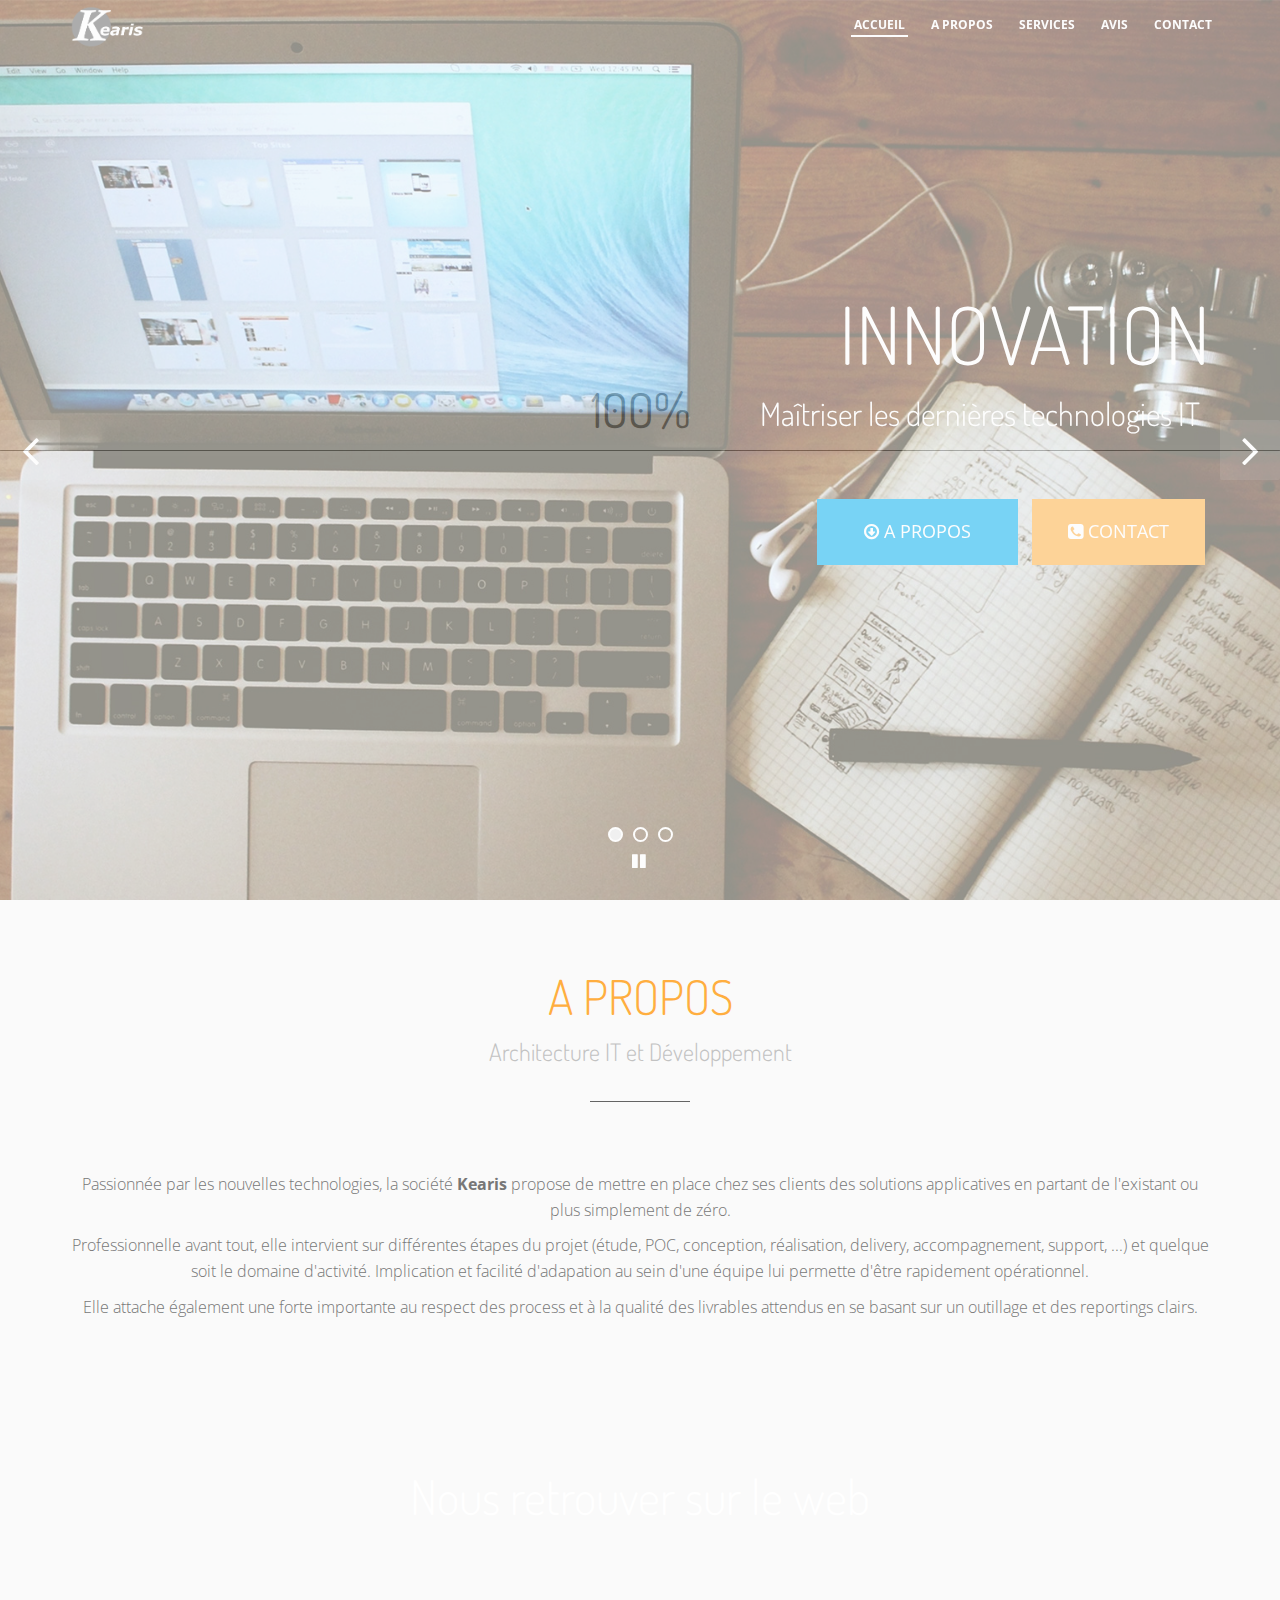
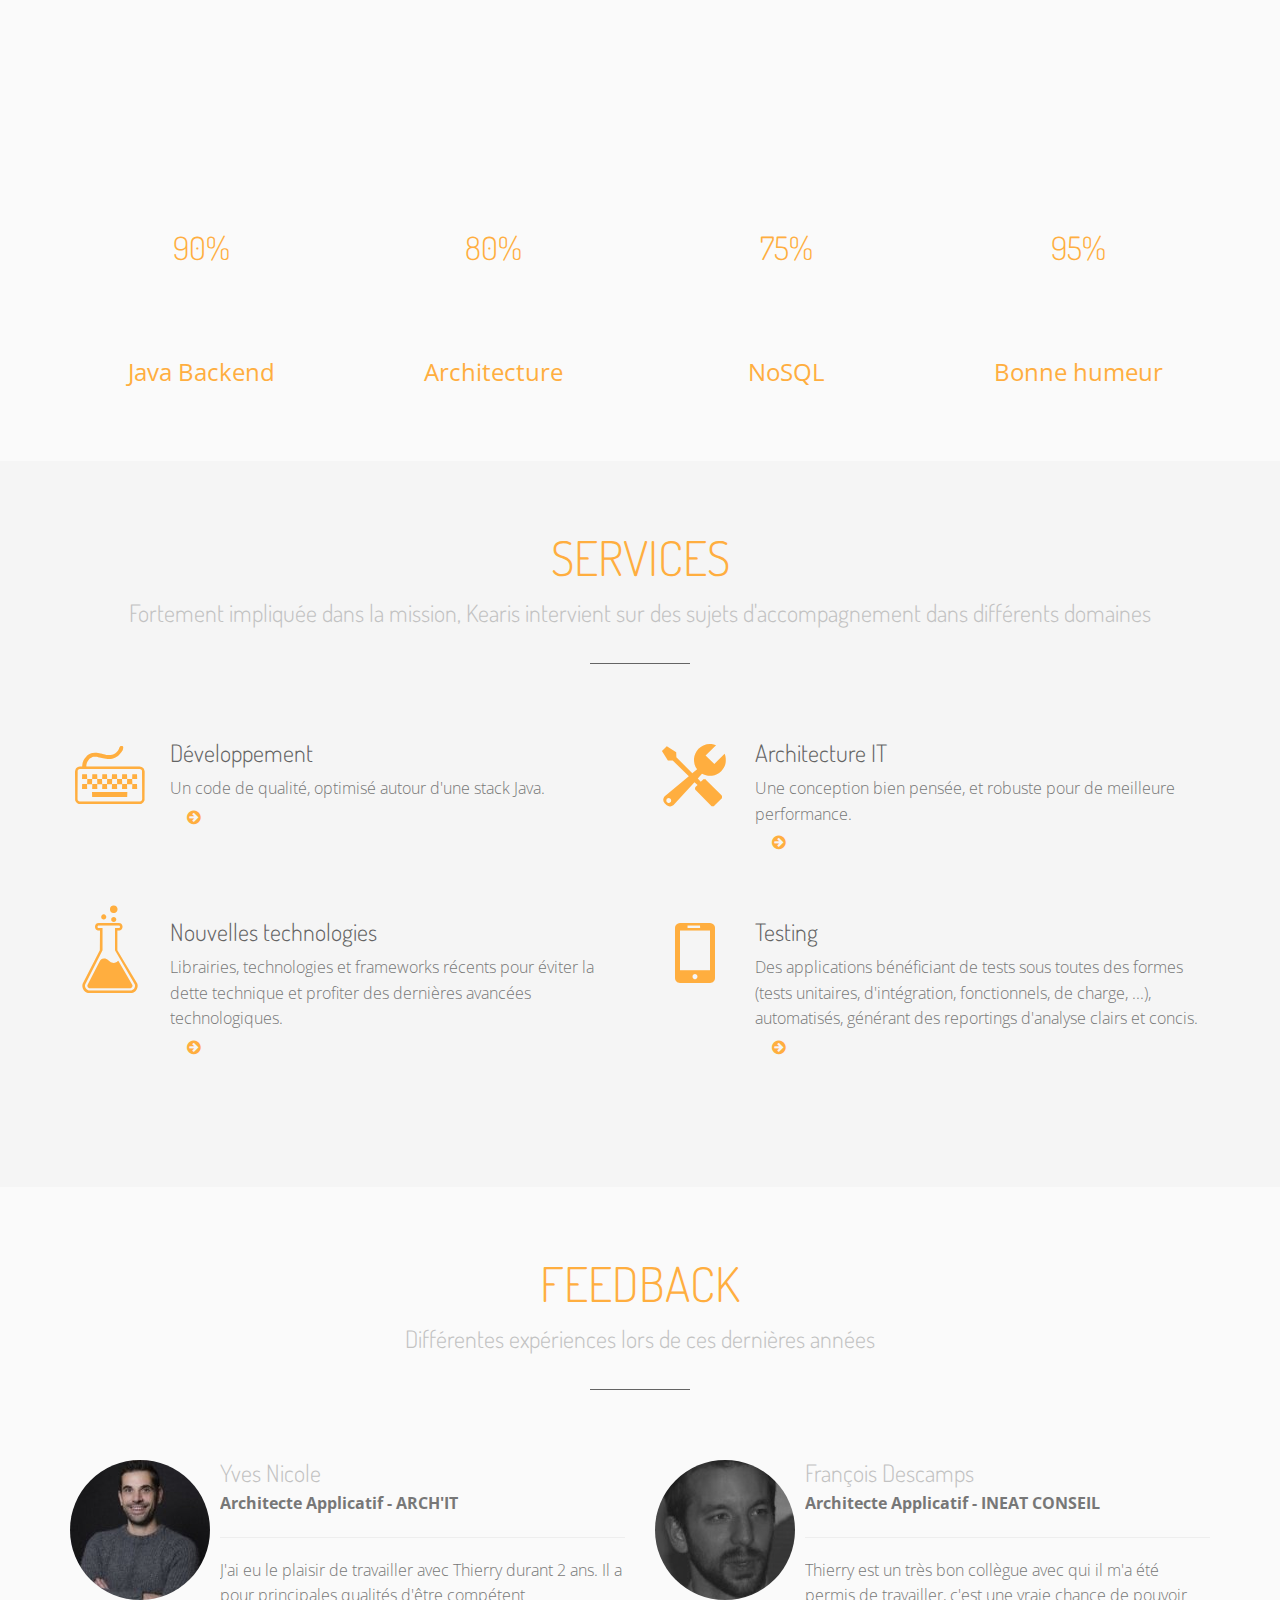
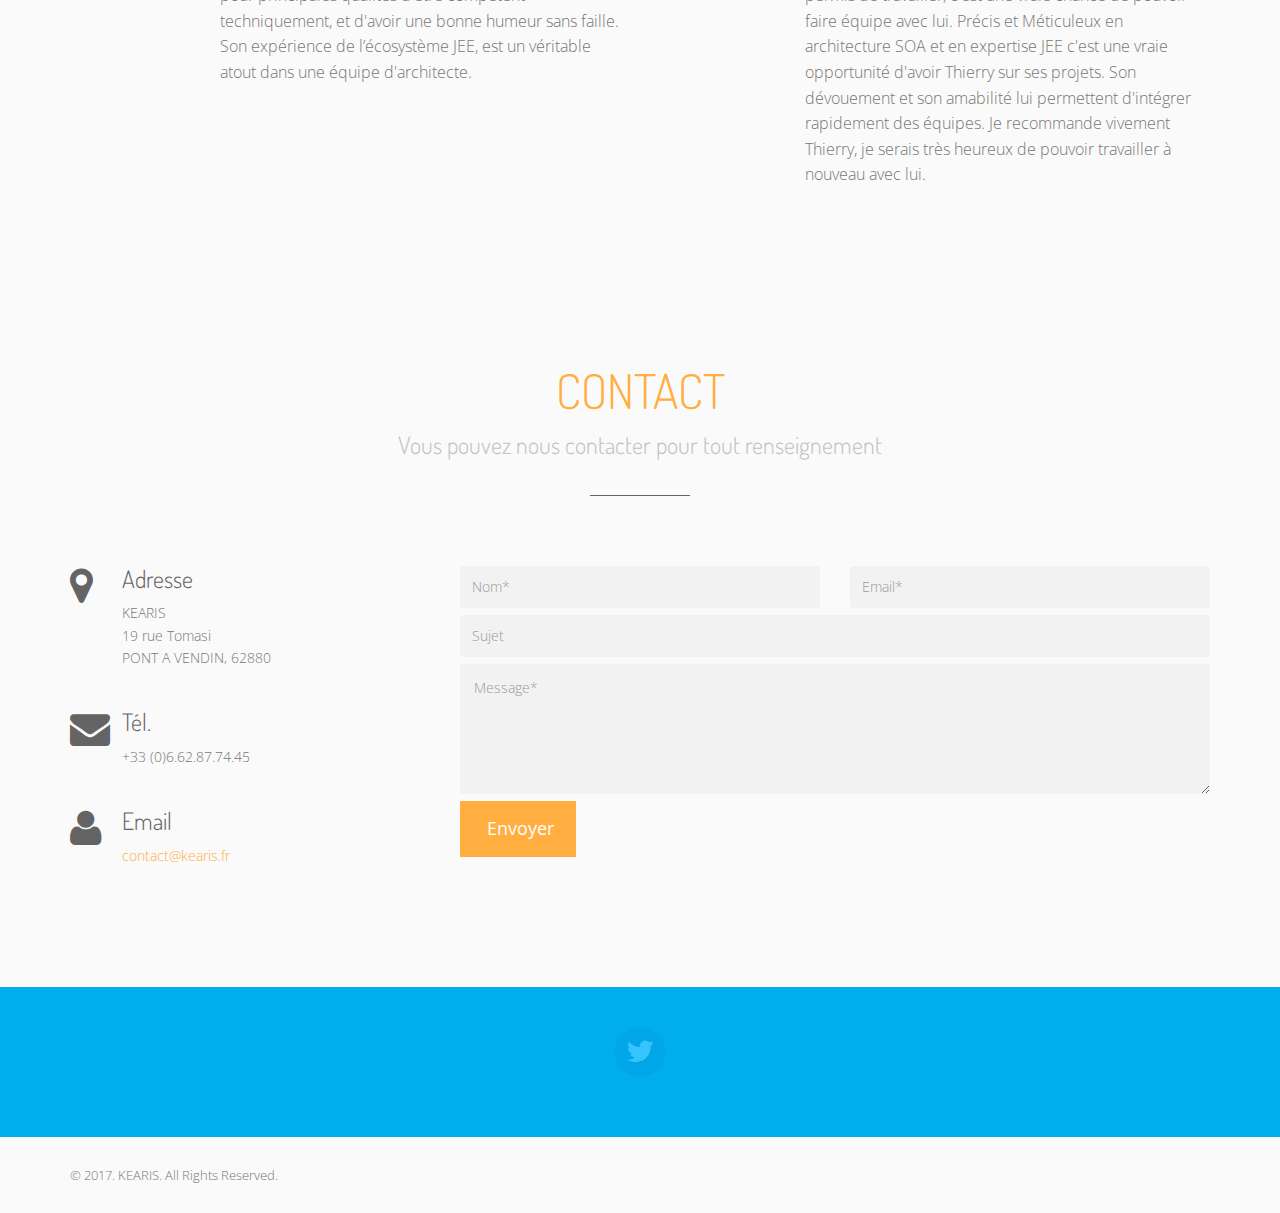
<file: index.html>
<!DOCTYPE html>
<!--[if lt IE 7 ]><html class="ie ie6" lang="en" class="no-js"> <![endif]-->
<!--[if IE 7 ]><html class="ie ie7" lang="en" class="no-js"> <![endif]-->
<!--[if IE 8 ]><html class="ie ie8" lang="en" class="no-js"> <![endif]-->
<!--[if (gte IE 9)|!(IE)]><!--><html lang="en" class="no-js"> <!--<![endif]-->
<head>
	<meta charset="utf-8">
	<title>KEARIS | Innovation, Architecture et D&eacute;veloppement</title>
	<meta name="viewport" content="width=device-width, initial-scale=1, maximum-scale=1">
	<meta name="description" content="Parallax HTML One-Page Template for Agency and Personal">
	<meta name="author" content="The Develovers">

	<!-- Styles -->
	<link href="assets/css/bootstrap.css" rel="stylesheet">
	<link href="assets/css/main.css" rel="stylesheet">

	<!-- Google Fonts -->
	<link href='http://fonts.googleapis.com/css?family=Dosis:300,400,500,600,700' rel='stylesheet' type='text/css'>
	<link href='http://fonts.googleapis.com/css?family=Open+Sans:400italic,300,400,700' rel='stylesheet' type='text/css'>

	<!-- IE 9 Fallback-->
	<!--[if IE 9]>
		<link href="assets/css/ie.css" rel="stylesheet">
	<![endif]-->

	<!-- HTML5 shim, for IE6-8 support of HTML5 elements and IE Fallback-->
	<!--[if lt IE 9]>
		<script src="assets/js/html5shiv.js"></script>
	<![endif]-->

	<!-- Fav and touch icons -->
	<link rel="apple-touch-icon-precomposed" sizes="144x144" href="assets/ico/apple-touch-icon-144-precomposed.png">
	<link rel="apple-touch-icon-precomposed" sizes="114x114" href="assets/ico/apple-touch-icon-114-precomposed.png">
	<link rel="apple-touch-icon-precomposed" sizes="72x72" href="assets/ico/apple-touch-icon-72-precomposed.png">
	<link rel="apple-touch-icon-precomposed" href="assets/ico/apple-touch-icon-57-precomposed.png">
	<link rel="shortcut icon" href="assets/ico/favicon.png">

</head>
<body id="top">

	<!-- NAVBAR -->
	<div class="navbar navbar-fixed-top">
		<div class="container">
			<div class="navbar-header">
				<button type="button" class="navbar-toggle" data-toggle="collapse" data-target="#main-nav">
					<span class="sr-only">Menu</span>
					<span class="icon-bar"></span>
					<span class="icon-bar"></span>
					<span class="icon-bar"></span>
				</button>
				<a href="index.html" class="navbar-brand">
					<img src="assets/img/logo-kearis.gif" alt="Loop Logo" />
					<h1 class="hide">KEARIS | Innovation, Architecture et D&eacute;veloppement</h1>
				</a>
			</div>
			<nav class="navbar-collapse collapse" id="main-nav" role="navigation">
				<ul class="nav navbar-nav navbar-right nav-text-light">
					<li class="active"><a href="#top">ACCUEIL</a></li>
					<li><a href="#about">A PROPOS</a></li>
					<li><a href="#services">SERVICES</a></li>
					<li><a href="#customers">AVIS</a></li>
					<li><a href="#contact">CONTACT</a></li>
				</ul>
			</nav>
		</div>
	</div>
	<!-- END NAVBAR -->

	<!-- HERO UNIT -->
	<div id="hero-unit" class="hero-unit">
			
		<div class="slideshow">
			<div class="hero-content text-right">
				<div class="container">
					<div class="row">
						<div class="col-lg-8 col-lg-offset-4">
							<div id="slidecaption" class="slide-caption"></div>
							<div class="hero-buttons">
								<a href="#about" id="btn-about" class="btn btn-info btn-lg"><i class="fa fa-arrow-circle-o-down"></i> A PROPOS</a>
								<a href="#contact" id="btn-contact" class="btn btn-primary btn-lg"><i class="fa fa-phone-square"></i> CONTACT</a>
							</div>
						</div>	
					</div>
				</div>
			</div>

			<!-- Navigation -->
			<div class="slide-navigation">
				<a id="prevslide" class="load-item"><i class="fa fa-angle-left"></i></a>
				<a id="nextslide" class="load-item"><i class="fa fa-angle-right"></i></a>
				
				<!-- Slide Pagination -->
				<ul id="slide-list" class="list-inline"></ul>

				<!-- Control Bar -->
				<div id="controls-wrapper" class="load-item">
					<div id="controls">
						<a id="pauseplay"><i class="fa fa-pause"></i></a>
					</div>
				</div>
			</div>
		</div>

	</div>
	<!-- END HERO UNIT -->
	

	<!-- MAIN CONTENT -->
	<div id="main-content" class="main-content">
		
		<!-- ABOUT -->
		<div id="about" class="section about">
			<div class="container">
				<div class="section-heading">
					<h2>A PROPOS</h2>
					<p>Architecture IT et D&eacute;veloppement</p>
					<hr />
				</div>
				<div class="section-content">
					<p>Passionn&eacute;e par les nouvelles technologies, la soci&eacute;t&eacute; <b>Kearis</b> propose de mettre en place chez ses clients des solutions applicatives en partant de l'existant ou plus simplement de z&eacute;ro.</p>

					<p>Professionnelle avant tout, elle intervient sur diff&eacute;rentes &eacute;tapes du projet (&eacute;tude, POC, conception, r&eacute;alisation, delivery, accompagnement, support, ...) et quelque soit le domaine d'activit&eacute;. Implication et facilit&eacute; d'adapation au sein d'une &eacute;quipe lui permette d'&ecirc;tre rapidement op&eacute;rationnel.</p>

					<p>Elle attache &eacute;galement une forte importante au respect des process et &agrave; la qualit&eacute; des livrables attendus en se basant sur un outillage et des reportings clairs.</p>
				</div>
			</div>
		</div>
		<!-- END ABOUT -->

		<!-- FULL-WIDTH PARALLAX -->
		<div id="social-network" class="section full-width-parallax parallax">
			<div class="container">
				<h2>Nous retrouver sur le web</h2>
				<ul class="list-inline social-icon">
					<li class="wow rollIn" data-wow-delay='0.3s'><a href="https://github.com/poutsjr" data-toggle="tooltip" data-placement="bottom" title="GitHub"><i class="fa fa-github"></i></a></li>
					<li class="wow rollIn" data-wow-delay='0.3s'><a href="https://twitter.com/tpoutrain" data-toggle="tooltip" data-placement="bottom" title="Twitter"><i class="fa fa-twitter"></i></a></li>
					<li class="wow rollIn" data-wow-delay='0.3s'><a href="http://www.viadeo.com/fr/profile/thierry.poutrain" data-toggle="tooltip" data-placement="bottom" title="Viadeo"><i class="fa fa-leaf"></i></a></li>
					<li class="wow rollIn" data-wow-delay='0.3s'><a href="http://fr.linkedin.com/pub/thierry-poutrain/23/510/655/" data-toggle="tooltip" data-placement="bottom" title="LinkedIn"><i class="fa fa-linkedin"></i></a></li>
				</ul>
			</div>
		</div>
		<!-- END FULL-WIDTH PARALLAX -->

		<!-- SKILLS CHART -->
		<div id="skills" class="section skills">
			<div class="container">
				<div class="row">
					<div class="col-md-3 text-center">
						<div class="chart" data-percent="90"><span class="percent">90%</span></div>
						<span class="skill-name">Java Backend</span>
					</div>
					<div class="col-md-3 text-center">
						<div class="chart" data-percent="80"><span class="percent">80%</span></div>
						<span class="skill-name">Architecture</span>
					</div>
					<div class="col-md-3 text-center">
						<div class="chart" data-percent="75"><span class="percent">75%</span></div>
						<span class="skill-name">NoSQL</span>
					</div>
					<div class="col-md-3 text-center">
						<div class="chart" data-percent="95"><span class="percent">95%</span></div>
						<span class="skill-name">Bonne humeur</span>
					</div>
				</div>
			</div>
		</div>
		<!-- END SKILLS CHART -->

		<!-- SERVICES -->
		<div id="services" class="section darker services" >
			<div class="container">
				<div class="section-heading">
					<h2>SERVICES</h2>
					<p>Fortement impliqu&eacute;e dans la mission, Kearis intervient sur des sujets d'accompagnement dans diff&eacute;rents domaines</p>
					<hr />
				</div>
				<div class="section-content">
					<div class="row">
						<div class="col-md-6">
							<div class="service-item">
								<span class="icon-keyboard service-icon"></span>
								<div class="service-text">
									<h3>D&eacute;veloppement</h3>
									<p>Un code de qualit&eacute;, optimis&eacute; autour d'une stack Java.</p>
									<a href="#" class="read-more"><span>En savoir plus ...</span> <i class="i fa fa-arrow-circle-right"></i></a>
								</div>
							</div>
						</div>
						<div class="col-md-6">
							<div class="service-item">
								<span class="icon-tools service-icon"></span>
								<div class="service-text">
									<h3>Architecture IT</h3>
									<p>Une conception bien pens&eacute;e, et robuste pour de meilleure performance.</p>
									<a href="#" class="read-more"><span>En savoir plus ...</span> <i class="i fa fa-arrow-circle-right"></i></a>
								</div>
							</div>
						</div>
						<div class="col-md-6">
							<div class="service-item">
								<span class="icon-lab service-icon"></span>
								<div class="service-text">
									<h3>Nouvelles technologies</h3>
									<p>Librairies, technologies et frameworks r&eacute;cents pour &eacute;viter la dette technique et profiter des derni&egrave;res avanc&eacute;es technologiques.</p>
									<a href="#" class="read-more"><span>En savoir plus ...</span> <i class="i fa fa-arrow-circle-right"></i></a>
								</div>
							</div>
						</div>
						<div class="col-md-6">
							<div class="service-item">
								<span class="icon-phone service-icon"></span>
								<div class="service-text">
									<h3>Testing</h3>
									<p>Des applications b&eacute;n&eacute;ficiant de tests sous toutes des formes (tests unitaires, d'int&eacute;gration, fonctionnels, de charge, ...), automatis&eacute;s, g&eacute;n&eacute;rant des reportings d'analyse clairs et concis.</p>
									<a href="#" class="read-more"><span>En savoir plus ...</span> <i class="i fa fa-arrow-circle-right"></i></a>
								</div>
							</div>
						</div>
					</div>
				</div>
			</div>
		</div>
		<!-- END SERVICES -->

		<!-- CUSTOMERS -->
		<div id="customers" class="section customers">
			<div class="container">
				<div class="section-heading">
					<h2>FEEDBACK</h2>
					<p>Diff&eacute;rentes exp&eacute;riences lors de ces derni&egrave;res ann&eacute;es</p>
					<hr />
				</div>
				<div class="section-content">
					<div class="row">
						<div class="col-md-6">
							<div class="team-member media">
								<img src="assets/img/person1.png" class="media-object img-circle pull-left" alt="">
								<div class="media-body">
									<h3 class="media-heading team-name">Yves Nicole</h3>
									<strong>Architecte Applicatif - ARCH'IT</strong>
									<hr>
									<p>J'ai eu le plaisir de travailler avec Thierry durant 2 ans. Il a pour principales qualit&eacute;s d'être comp&eacute;tent techniquement, et d'avoir une bonne humeur sans faille. Son exp&eacute;rience de l’&eacute;cosyst&egrave;me JEE, est un v&eacute;ritable atout dans une &eacute;quipe d'architecte.</p>
									<br/>								
								</div>
							</div>
						</div>
						<div class="col-md-6">
							<div class="team-member media">
								<img src="assets/img/person2.png" class="media-object img-circle pull-left" alt="">
								<div class="media-body">
									<h3 class="media-heading team-name">Fran&ccedil;ois Descamps</h3>
									<strong>Architecte Applicatif - INEAT CONSEIL</strong>
									<hr>
									<p>Thierry est un tr&egrave;s bon coll&egrave;gue avec qui il m'a &eacute;t&eacute; permis de travailler, c'est une vraie chance de pouvoir faire &eacute;quipe avec lui. Pr&eacute;cis et M&eacute;ticuleux en architecture SOA et en expertise JEE c'est une vraie opportunit&eacute; d'avoir Thierry sur ses projets. Son d&eacute;vouement et son amabilit&eacute; lui permettent d'int&eacute;grer rapidement des &eacute;quipes. Je recommande vivement Thierry, je serais tr&egrave;s heureux de pouvoir travailler &agrave; nouveau avec lui.</p>
									<br/>
								</div>
							</div>
						</div>
						
					</div>
				</div>
			</div>
		</div>
		<!-- END CUSTOMERS -->

		<!-- CONTACT -->
		<div id="contact" class="section contact">
			<div class="section-heading">
				<h2>CONTACT</h2>
				<p>Vous pouvez nous contacter pour tout renseignement</p>
				<hr />
			</div>
			<div class="section-content">
				<div class="container">
					<div class="row">
						<div class="col-md-4">
							<div class="contact-info">
								<ul class="list-unstyled">
									<li>
										<i class="fa fa-map-marker pull-left"></i>
										<h3>Adresse</h3>
										<p>KEARIS<br/>19 rue Tomasi<br />PONT A VENDIN, 62880</p>
									</li>
									<li>
										<i class="fa fa-envelope pull-left"></i>
										<h3>T&eacute;l.</h3>
										<p>+33 (0)6.62.87.74.45</p>
									</li>
									<li>
										<i class="fa fa-user pull-left"></i>
										<h3>Email</h3>
										<p><a href="mailto:contact@kearis.fr">contact@kearis.fr</a></p>
									</li>
								</ul>
							</div>
						</div>
						<div class="col-md-8">
							<div class="contact-form">
								<div class="alert"></div>
								<form id="contact-form" method="post" role="form" novalidate>
									<div class="row">
										<div class="col-md-6">
											<div class="form-group">
												<label class="sr-only" for="name">Nom:</label>	
												<input type="text" id="name" class="form-control" name="name" placeholder="Nom*" required>
											</div>
										</div>
										<div class="col-md-6">
											<div class="form-group">
												<label class="sr-only" for="email">Email:</label>
												<input type="email" id="email" class="form-control" name="email" placeholder="Email*" required>
											</div>
										</div>
									</div>
									<div class="form-group">
										<label class="sr-only" for="subject">Sujet:</label>
										<input type="text" id="subject" class="form-control" name="subject" placeholder="Sujet">
									</div>
									<div class="form-group">
										<label class="sr-only" for="message">Message:</label>
										<textarea id="message" name="message" class="form-control" placeholder="Message*" required></textarea>
									</div>
									<button type="submit" class="btn btn-primary btn-lg" id="submit-button">
										<i class="fa loading-icon"></i> <span>Envoyer</span>
									</button>
									<input type="hidden" name="msg-submitted" id="msg-submitted" value="true"> 
								</form>
							</div>
						</div>
					</div>
				</div>
			</div>
		</div>
		<!-- END CONTACT -->

		<!-- TWITTER STREAM -->
		<div id="twitter-stream" class="section twitter-stream">
			<div class="container">
				<div class="twitter-icon">
					<i class="fa fa-twitter"></i>
				</div>
				<div id="tweet"></div>
			</div>
		</div>
		<!-- TWITTER STREAM -->

	</div>
	<!-- END MAIN CONTENT -->

	<!-- FOOTER -->
	<footer id="footer" class="section">
		<div class="container">
			<p class="copyright pull-left">&copy; 2017. KEARIS. All Rights Reserved.</p>
		</div>
	</footer>
	<!-- END FOOTER -->

	<div class="back-to-top">
		<a href="#top"><i class="fa fa-chevron-up"></i></a>
	</div>

	<!-- JAVASCRIPT -->
	<script src="assets/js/jquery-2.1.0.min.js"></script>
	<script src="assets/js/bootstrap.min.js"></script>
	<script src="assets/js/jquery.scrollTo-1.4.3.1-min.js"></script>
	<script src="assets/js/jquery.localscroll-1.2.7-min.js"></script>
	<script src="assets/js/jquery.easing.min.js"></script>
	<script src="assets/js/supersized.3.2.7.min.js"></script>
	<script src="assets/js/supersized.shutter.min.js"></script>
	<script src="assets/js/jquery.parallax-1.1.3.js"></script>	
	<script src="assets/js/twitter-fetcher.js"></script>
	<script src="assets/js/imagesloaded.pkgd.js"></script>
	<script src="assets/js/jquery.isotope.js"></script>
	<script src="assets/js/wow.js"></script>
	<script src="assets/js/jpreloader.js"></script>
	<script src="assets/js/parsley.min.js"></script>
	<script src="assets/js/jquery.easypiechart.min.js"></script>
	<script src="assets/js/waypoints.min.js"></script>
	<script src="assets/js/jquery.magnific-popup.min.js"></script>
	<script src="assets/js/loop.js"></script>
</body>
</html>
</file>
<file: assets/css/main.css>
/* ------------------ BASE STYLES ------------------ */
html, body {
  height: 100%;
  width: 100%;
}

body {
  font-family: "Open Sans", sans-serif;
  font-size: 16px;
  font-weight: 300;
  color: #777777;
  background-color: #fff !important;
  line-height: 1.6;
}
body.fullscreen-image-background {
  background-image: url('../img/sliders/slider1.jpg?1394417052');
  background-size: cover;
  background-repeat: no-repeat;
  background-position: center center;
}
@media screen and (min-width: 1025px) {
  body.fullscreen-image-background {
    background-attachment: fixed;
  }
}

h1, h2, h3, h4, h5, h6 {
  font-family: "Dosis", sans-serif;
  font-weight: 300;
  color: #646464;
  margin-top: 0;
}

/* ------------------ GENERAL STYLES ------------------ */
@font-face {
  font-family: "brankic";
  src: url('../fonts/brankic.eot');
  src: url('../fonts/brankic.eot?#iefix') format('eot'), url('../fonts/brankic.svg') format('svg'), url('../fonts/brankic.ttf') format('truetype'), url('../fonts/brankic.woff') format('woff');
}

/* --------------------- */
/* NAVIGATION BAR
/* --------------------- */
.navbar-brand {
  padding: 6px 15px;
}
.navbar-brand img {
  width: 74px;
  height: auto;
}

.navbar,
.navbar.navbar-light {
  -webkit-transition-property: all;
  -moz-transition-property: all;
  -o-transition-property: all;
  transition-property: all;
  -webkit-transition-duration: 0.2s;
  -moz-transition-duration: 0.2s;
  -o-transition-duration: 0.2s;
  transition-duration: 0.2s;
  -webkit-transition-timing-function: linear;
  -moz-transition-timing-function: linear;
  -o-transition-timing-function: linear;
  transition-timing-function: linear;
}

.navbar-nav {
  padding: 10px 0;
}
.navbar-nav > li {
  margin: 0 10px;
}
.navbar-nav > li > a {
  -webkit-transition-property: all;
  -moz-transition-property: all;
  -o-transition-property: all;
  transition-property: all;
  -webkit-transition-duration: 0.1s;
  -moz-transition-duration: 0.1s;
  -o-transition-duration: 0.1s;
  transition-duration: 0.1s;
  -webkit-transition-timing-function: ease-out;
  -moz-transition-timing-function: ease-out;
  -o-transition-timing-function: ease-out;
  transition-timing-function: ease-out;
  padding-left: 3px;
  padding-right: 3px;
  padding-top: 5px;
  padding-bottom: 5px;
  border-bottom: 2px solid rgba(0, 0, 0, 0);
  font-size: 12px;
  color: #646464;
  font-weight: 700;
}
.navbar-nav > li > a:hover, .navbar-nav > li > a:focus {
  border-bottom: 2px solid #646464;
  padding-bottom: 0;
  background-color: transparent;
}
.navbar-nav > li.active > a {
  border-bottom: 2px solid #646464;
  padding-bottom: 0;
  background-color: transparent;
}
.navbar-nav.nav-text-light > li > a {
  color: #fff;
}
.navbar-nav.nav-text-light > li > a:hover {
  border-bottom-color: #fff;
}
.navbar-nav.nav-text-light > li.active > a {
  border-bottom-color: #fff;
}

.navbar {
  -webkit-border-radius: 0;
  -moz-border-radius: 0;
  -ms-border-radius: 0;
  -o-border-radius: 0;
  border-radius: 0;
}
.navbar.navbar-light {
  background-color: #f7f7f7;
  border-bottom: 1px solid #eee;
}
.navbar.navbar-light .navbar-nav.nav-text-light > li > a {
  color: #646464;
}
@media screen and (max-width: 767px) {
  .navbar.navbar-light .navbar-nav.nav-text-light > li > a {
    color: #e6e6e6;
    border-bottom: none;
    padding-top: 15px;
    padding-bottom: 15px;
  }
  .navbar.navbar-light .navbar-nav.nav-text-light > li > a:hover {
    color: #fff;
    padding-top: 15px;
    padding-bottom: 15px;
    text-decoration: underline;
  }
}
.navbar.navbar-light .navbar-nav.nav-text-light > li > a:hover {
  border-bottom-color: #646464;
}
.navbar.navbar-light .navbar-nav.nav-text-light > li.active > a {
  border-bottom-color: #646464;
}

.navbar-toggle {
  background-color: #646464;
}
.navbar-toggle .icon-bar {
  background-color: #fff;
}

@media screen and (max-width: 767px) {
  .navbar-collapse {
    background-color: #646464;
  }
}
/* --------------------- */
/* BUTTONS
/* --------------------- */
.btn {
  -webkit-border-radius: 0;
  -moz-border-radius: 0;
  -ms-border-radius: 0;
  -o-border-radius: 0;
  border-radius: 0;
  -webkit-transition-property: border-color;
  -moz-transition-property: border-color;
  -o-transition-property: border-color;
  transition-property: border-color;
  -webkit-transition-duration: 0.2s;
  -moz-transition-duration: 0.2s;
  -o-transition-duration: 0.2s;
  transition-duration: 0.2s;
  -webkit-transition-timing-function: linear;
  -moz-transition-timing-function: linear;
  -o-transition-timing-function: linear;
  transition-timing-function: linear;
}

.btn-lg {
  border-width: 6px;
}

.btn-sm {
  border-width: 3px;
}

.btn-xs {
  border-width: 2px;
}

.btn-info {
  background-color: #00aeef;
  border-color: #00aeef;
}
.btn-info:hover, .btn-info:focus, .btn-info:active, .btn-info.active {
  background-color: #00aeef;
  border-color: #009bd5;
}

.btn-primary {
  background-color: #ffae3f;
  border-color: #ffae3f;
}
.btn-primary:hover, .btn-primary:focus, .btn-primary:active, .btn-primary.active {
  background-color: #ffae3f;
  border-color: #ffa325;
}

.btn-primary.disabled,
.btn-primary[disabled] {
  background-color: #ffc472;
  border-color: #ffae3f;
}
.btn-primary.disabled:hover, .btn-primary.disabled:focus, .btn-primary.disabled:active, .btn-primary.disabled.active,
.btn-primary[disabled]:hover,
.btn-primary[disabled]:focus,
.btn-primary[disabled]:active,
.btn-primary[disabled].active {
  background-color: #ffc472;
  border-color: #ffae3f;
}

/* --------------------- */
/* LINKS
/* --------------------- */
a {
  color: #ffae3f;
}
a:hover, a:focus {
  color: #ffc472;
  text-decoration: none;
}

/* --------------------- */
/* SECTION
/* --------------------- */
.section {
  background-color: #fafafa;
  padding: 70px 0;
}
.section.darker {
  background-color: whitesmoke;
}
.section.most-dark {
  background-color: #4d4d4d;
  color: #fafafa;
}

.section-heading {
  text-align: center;
  margin-bottom: 50px;
}
.section-heading h2, .section-heading p {
  font-family: "Dosis", sans-serif;
}
.section-heading h2 {
  font-size: 3em;
  color: #ffae3f;
}
.section-heading p {
  font-size: 1.5em;
  color: #c2c2c2;
}
.section-heading hr {
  display: -moz-inline-stack;
  display: inline-block;
  vertical-align: middle;
  *vertical-align: auto;
  zoom: 1;
  *display: inline;
  width: 100px;
  border-top: 1px solid #646464;
}

.section-content h3 {
  color: #c2c2c2;
}
.section-content .sub-section {
  margin-top: 30px;
}

/* --------------------- */
/* TOOLTIP
/* --------------------- */
.tooltip-inner {
  filter: progid:DXImageTransform.Microsoft.Alpha(Opacity=50);
  opacity: 0.5;
}

.tooltip.top .tooltip-arrow, .tooltip.top-left .tooltip-arrow, .tooltip.top-right .tooltip-arrow, .tooltip.right .tooltip-arrow, .tooltip.left .tooltip-arrow, .tooltip.bottom .tooltip-arrow, .tooltip.bottom-left .tooltip-arrow, .tooltip.bottom-right .tooltip-arrow {
  filter: progid:DXImageTransform.Microsoft.Alpha(Opacity=50);
  opacity: 0.5;
}

/* --------------------- */
/* 3rd PARTY STYLES
/* --------------------- */
.parallax {
  background-attachment: fixed !important;
  background-size: cover;
}
@media screen and (max-width: 1024px) {
  .parallax {
    background-attachment: scroll !important;
    background-position: initial !important;
    background-repeat: no-repeat !important;
  }
}

.wow {
  visibility: hidden;
}

body #jpreLoader {
  left: 0 !important;
  width: 100%;
  height: 1px;
}
body #jprePercentage {
  height: auto;
  top: -80px;
  font-size: 48px;
  font-weight: normal;
  font-family: "Dosis", sans-serif;
  text-shadow: none;
  color: #777777;
}
body #jpreOverlay {
  background-color: #fafafa;
}
body #jpreBar {
  -webkit-box-shadow: none;
  -moz-box-shadow: none;
  box-shadow: none;
  background-image: none;
  background-color: #777777;
}

.parsley-error-list {
  list-style-type: none;
}
.parsley-error-list li {
  font-size: 12px;
  color: #d2322d;
}

/*

	Supersized - Fullscreen Slideshow jQuery Plugin
	Version : 3.2.7
	Site	: www.buildinternet.com/project/supersized
	
	Author	: Sam Dunn
	Company : One Mighty Roar (www.onemightyroar.com)
	License : MIT License / GPL License
	
*/
* {
  margin: 0;
  padding: 0;
}

body {
  background: #111;
  height: 100%;
}

img {
  border: none;
}

#supersized-loader {
  position: absolute;
  top: 50%;
  left: 50%;
  z-index: 0;
  width: 60px;
  height: 60px;
  margin: -30px 0 0 -30px;
  text-indent: -999em;
  background: url(../img/progress.gif) no-repeat center center;
}

#supersized {
  display: block;
  position: fixed;
  left: 0;
  top: 0;
  overflow: hidden;
  z-index: -999;
  height: 100%;
  width: 100%;
}

#supersized img {
  width: auto;
  height: auto;
  position: relative;
  display: none;
  outline: none;
  border: none;
}

#supersized.speed img {
  -ms-interpolation-mode: nearest-neighbor;
  image-rendering: -moz-crisp-edges;
}

/*Speed*/
#supersized.quality img {
  -ms-interpolation-mode: bicubic;
  image-rendering: optimizeQuality;
}

/*Quality*/
#supersized li {
  display: block;
  list-style: none;
  z-index: -30;
  position: fixed;
  overflow: hidden;
  top: 0;
  left: 0;
  width: 100%;
  height: 100%;
  background: #111;
}

#supersized a {
  width: 100%;
  height: 100%;
  display: block;
}

#supersized li.prevslide {
  z-index: -20;
}

#supersized li.activeslide {
  z-index: -10;
}

#supersized li.image-loading {
  background: #111111 url(../img/progress.gif) no-repeat center center;
  width: 100%;
  height: 100%;
}

#supersized li.image-loading img {
  visibility: hidden;
}

#supersized li.prevslide img, #supersized li.activeslide img {
  display: inline;
}

/*
 *  Font Awesome 4.0.3 by @davegandy - http://fontawesome.io - @fontawesome
 *  License - http://fontawesome.io/license (Font: SIL OFL 1.1, CSS: MIT License)
 */
@font-face {
  font-family: 'FontAwesome';
  src: url("../fonts/fontawesome-webfont.eot?v=4.0.3");
  src: url("../fonts/fontawesome-webfont.eot?#iefix&v=4.0.3") format("embedded-opentype"), url("../fonts/fontawesome-webfont.woff?v=4.0.3") format("woff"), url("../fonts/fontawesome-webfont.ttf?v=4.0.3") format("truetype"), url("../fonts/fontawesome-webfont.svg?v=4.0.3#fontawesomeregular") format("svg");
  font-weight: normal;
  font-style: normal;
}

.fa {
  display: inline-block;
  font-family: FontAwesome;
  font-style: normal;
  font-weight: normal;
  line-height: 1;
  -webkit-font-smoothing: antialiased;
  -moz-osx-font-smoothing: grayscale;
}

.fa-lg {
  font-size: 1.3333333333333333em;
  line-height: .75em;
  vertical-align: -15%;
}

.fa-2x {
  font-size: 2em;
}

.fa-3x {
  font-size: 3em;
}

.fa-4x {
  font-size: 4em;
}

.fa-5x {
  font-size: 5em;
}

.fa-fw {
  width: 1.2857142857142858em;
  text-align: center;
}

.fa-ul {
  padding-left: 0;
  margin-left: 2.142857142857143em;
  list-style-type: none;
}

.fa-ul > li {
  position: relative;
}

.fa-li {
  position: absolute;
  left: -2.142857142857143em;
  width: 2.142857142857143em;
  top: .14285714285714285em;
  text-align: center;
}

.fa-li.fa-lg {
  left: -1.8571428571428572em;
}

.fa-border {
  padding: .2em .25em .15em;
  border: solid .08em #eee;
  border-radius: .1em;
}

.pull-right {
  float: right;
}

.pull-left {
  float: left;
}

.fa.pull-left {
  margin-right: .3em;
}

.fa.pull-right {
  margin-left: .3em;
}

.fa-spin {
  -webkit-animation: spin 2s infinite linear;
  -moz-animation: spin 2s infinite linear;
  -o-animation: spin 2s infinite linear;
  animation: spin 2s infinite linear;
}

@-moz-keyframes spin {
  0% {
    -moz-transform: rotate(0deg);
  }

  100% {
    -moz-transform: rotate(359deg);
  }
}

@-webkit-keyframes spin {
  0% {
    -webkit-transform: rotate(0deg);
  }

  100% {
    -webkit-transform: rotate(359deg);
  }
}

@-o-keyframes spin {
  0% {
    -o-transform: rotate(0deg);
  }

  100% {
    -o-transform: rotate(359deg);
  }
}

@-ms-keyframes spin {
  0% {
    -ms-transform: rotate(0deg);
  }

  100% {
    -ms-transform: rotate(359deg);
  }
}

@keyframes spin {
  0% {
    transform: rotate(0deg);
  }

  100% {
    transform: rotate(359deg);
  }
}

.fa-rotate-90 {
  filter: progid:DXImageTransform.Microsoft.BasicImage(rotation=1);
  -webkit-transform: rotate(90deg);
  -moz-transform: rotate(90deg);
  -ms-transform: rotate(90deg);
  -o-transform: rotate(90deg);
  transform: rotate(90deg);
}

.fa-rotate-180 {
  filter: progid:DXImageTransform.Microsoft.BasicImage(rotation=2);
  -webkit-transform: rotate(180deg);
  -moz-transform: rotate(180deg);
  -ms-transform: rotate(180deg);
  -o-transform: rotate(180deg);
  transform: rotate(180deg);
}

.fa-rotate-270 {
  filter: progid:DXImageTransform.Microsoft.BasicImage(rotation=3);
  -webkit-transform: rotate(270deg);
  -moz-transform: rotate(270deg);
  -ms-transform: rotate(270deg);
  -o-transform: rotate(270deg);
  transform: rotate(270deg);
}

.fa-flip-horizontal {
  filter: progid:DXImageTransform.Microsoft.BasicImage(rotation=0,mirror=1);
  -webkit-transform: scale(-1, 1);
  -moz-transform: scale(-1, 1);
  -ms-transform: scale(-1, 1);
  -o-transform: scale(-1, 1);
  transform: scale(-1, 1);
}

.fa-flip-vertical {
  filter: progid:DXImageTransform.Microsoft.BasicImage(rotation=2,mirror=1);
  -webkit-transform: scale(1, -1);
  -moz-transform: scale(1, -1);
  -ms-transform: scale(1, -1);
  -o-transform: scale(1, -1);
  transform: scale(1, -1);
}

.fa-stack {
  position: relative;
  display: inline-block;
  width: 2em;
  height: 2em;
  line-height: 2em;
  vertical-align: middle;
}

.fa-stack-1x, .fa-stack-2x {
  position: absolute;
  left: 0;
  width: 100%;
  text-align: center;
}

.fa-stack-1x {
  line-height: inherit;
}

.fa-stack-2x {
  font-size: 2em;
}

.fa-inverse {
  color: #fff;
}

.fa-glass:before {
  content: "\f000";
}

.fa-music:before {
  content: "\f001";
}

.fa-search:before {
  content: "\f002";
}

.fa-envelope-o:before {
  content: "\f003";
}

.fa-heart:before {
  content: "\f004";
}

.fa-star:before {
  content: "\f005";
}

.fa-star-o:before {
  content: "\f006";
}

.fa-user:before {
  content: "\f007";
}

.fa-film:before {
  content: "\f008";
}

.fa-th-large:before {
  content: "\f009";
}

.fa-th:before {
  content: "\f00a";
}

.fa-th-list:before {
  content: "\f00b";
}

.fa-check:before {
  content: "\f00c";
}

.fa-times:before {
  content: "\f00d";
}

.fa-search-plus:before {
  content: "\f00e";
}

.fa-search-minus:before {
  content: "\f010";
}

.fa-power-off:before {
  content: "\f011";
}

.fa-signal:before {
  content: "\f012";
}

.fa-gear:before, .fa-cog:before {
  content: "\f013";
}

.fa-trash-o:before {
  content: "\f014";
}

.fa-home:before {
  content: "\f015";
}

.fa-file-o:before {
  content: "\f016";
}

.fa-clock-o:before {
  content: "\f017";
}

.fa-road:before {
  content: "\f018";
}

.fa-download:before {
  content: "\f019";
}

.fa-arrow-circle-o-down:before {
  content: "\f01a";
}

.fa-arrow-circle-o-up:before {
  content: "\f01b";
}

.fa-inbox:before {
  content: "\f01c";
}

.fa-play-circle-o:before {
  content: "\f01d";
}

.fa-rotate-right:before, .fa-repeat:before {
  content: "\f01e";
}

.fa-refresh:before {
  content: "\f021";
}

.fa-list-alt:before {
  content: "\f022";
}

.fa-lock:before {
  content: "\f023";
}

.fa-flag:before {
  content: "\f024";
}

.fa-headphones:before {
  content: "\f025";
}

.fa-volume-off:before {
  content: "\f026";
}

.fa-volume-down:before {
  content: "\f027";
}

.fa-volume-up:before {
  content: "\f028";
}

.fa-qrcode:before {
  content: "\f029";
}

.fa-barcode:before {
  content: "\f02a";
}

.fa-tag:before {
  content: "\f02b";
}

.fa-tags:before {
  content: "\f02c";
}

.fa-book:before {
  content: "\f02d";
}

.fa-bookmark:before {
  content: "\f02e";
}

.fa-print:before {
  content: "\f02f";
}

.fa-camera:before {
  content: "\f030";
}

.fa-font:before {
  content: "\f031";
}

.fa-bold:before {
  content: "\f032";
}

.fa-italic:before {
  content: "\f033";
}

.fa-text-height:before {
  content: "\f034";
}

.fa-text-width:before {
  content: "\f035";
}

.fa-align-left:before {
  content: "\f036";
}

.fa-align-center:before {
  content: "\f037";
}

.fa-align-right:before {
  content: "\f038";
}

.fa-align-justify:before {
  content: "\f039";
}

.fa-list:before {
  content: "\f03a";
}

.fa-dedent:before, .fa-outdent:before {
  content: "\f03b";
}

.fa-indent:before {
  content: "\f03c";
}

.fa-video-camera:before {
  content: "\f03d";
}

.fa-picture-o:before {
  content: "\f03e";
}

.fa-pencil:before {
  content: "\f040";
}

.fa-map-marker:before {
  content: "\f041";
}

.fa-adjust:before {
  content: "\f042";
}

.fa-tint:before {
  content: "\f043";
}

.fa-edit:before, .fa-pencil-square-o:before {
  content: "\f044";
}

.fa-share-square-o:before {
  content: "\f045";
}

.fa-check-square-o:before {
  content: "\f046";
}

.fa-arrows:before {
  content: "\f047";
}

.fa-step-backward:before {
  content: "\f048";
}

.fa-fast-backward:before {
  content: "\f049";
}

.fa-backward:before {
  content: "\f04a";
}

.fa-play:before {
  content: "\f04b";
}

.fa-pause:before {
  content: "\f04c";
}

.fa-stop:before {
  content: "\f04d";
}

.fa-forward:before {
  content: "\f04e";
}

.fa-fast-forward:before {
  content: "\f050";
}

.fa-step-forward:before {
  content: "\f051";
}

.fa-eject:before {
  content: "\f052";
}

.fa-chevron-left:before {
  content: "\f053";
}

.fa-chevron-right:before {
  content: "\f054";
}

.fa-plus-circle:before {
  content: "\f055";
}

.fa-minus-circle:before {
  content: "\f056";
}

.fa-times-circle:before {
  content: "\f057";
}

.fa-check-circle:before {
  content: "\f058";
}

.fa-question-circle:before {
  content: "\f059";
}

.fa-info-circle:before {
  content: "\f05a";
}

.fa-crosshairs:before {
  content: "\f05b";
}

.fa-times-circle-o:before {
  content: "\f05c";
}

.fa-check-circle-o:before {
  content: "\f05d";
}

.fa-ban:before {
  content: "\f05e";
}

.fa-arrow-left:before {
  content: "\f060";
}

.fa-arrow-right:before {
  content: "\f061";
}

.fa-arrow-up:before {
  content: "\f062";
}

.fa-arrow-down:before {
  content: "\f063";
}

.fa-mail-forward:before, .fa-share:before {
  content: "\f064";
}

.fa-expand:before {
  content: "\f065";
}

.fa-compress:before {
  content: "\f066";
}

.fa-plus:before {
  content: "\f067";
}

.fa-minus:before {
  content: "\f068";
}

.fa-asterisk:before {
  content: "\f069";
}

.fa-exclamation-circle:before {
  content: "\f06a";
}

.fa-gift:before {
  content: "\f06b";
}

.fa-leaf:before {
  content: "\f06c";
}

.fa-fire:before {
  content: "\f06d";
}

.fa-eye:before {
  content: "\f06e";
}

.fa-eye-slash:before {
  content: "\f070";
}

.fa-warning:before, .fa-exclamation-triangle:before {
  content: "\f071";
}

.fa-plane:before {
  content: "\f072";
}

.fa-calendar:before {
  content: "\f073";
}

.fa-random:before {
  content: "\f074";
}

.fa-comment:before {
  content: "\f075";
}

.fa-magnet:before {
  content: "\f076";
}

.fa-chevron-up:before {
  content: "\f077";
}

.fa-chevron-down:before {
  content: "\f078";
}

.fa-retweet:before {
  content: "\f079";
}

.fa-shopping-cart:before {
  content: "\f07a";
}

.fa-folder:before {
  content: "\f07b";
}

.fa-folder-open:before {
  content: "\f07c";
}

.fa-arrows-v:before {
  content: "\f07d";
}

.fa-arrows-h:before {
  content: "\f07e";
}

.fa-bar-chart-o:before {
  content: "\f080";
}

.fa-twitter-square:before {
  content: "\f081";
}

.fa-facebook-square:before {
  content: "\f082";
}

.fa-camera-retro:before {
  content: "\f083";
}

.fa-key:before {
  content: "\f084";
}

.fa-gears:before, .fa-cogs:before {
  content: "\f085";
}

.fa-comments:before {
  content: "\f086";
}

.fa-thumbs-o-up:before {
  content: "\f087";
}

.fa-thumbs-o-down:before {
  content: "\f088";
}

.fa-star-half:before {
  content: "\f089";
}

.fa-heart-o:before {
  content: "\f08a";
}

.fa-sign-out:before {
  content: "\f08b";
}

.fa-linkedin-square:before {
  content: "\f08c";
}

.fa-thumb-tack:before {
  content: "\f08d";
}

.fa-external-link:before {
  content: "\f08e";
}

.fa-sign-in:before {
  content: "\f090";
}

.fa-trophy:before {
  content: "\f091";
}

.fa-github-square:before {
  content: "\f092";
}

.fa-upload:before {
  content: "\f093";
}

.fa-lemon-o:before {
  content: "\f094";
}

.fa-phone:before {
  content: "\f095";
}

.fa-square-o:before {
  content: "\f096";
}

.fa-bookmark-o:before {
  content: "\f097";
}

.fa-phone-square:before {
  content: "\f098";
}

.fa-twitter:before {
  content: "\f099";
}

.fa-facebook:before {
  content: "\f09a";
}

.fa-github:before {
  content: "\f09b";
}

.fa-unlock:before {
  content: "\f09c";
}

.fa-credit-card:before {
  content: "\f09d";
}

.fa-rss:before {
  content: "\f09e";
}

.fa-hdd-o:before {
  content: "\f0a0";
}

.fa-bullhorn:before {
  content: "\f0a1";
}

.fa-bell:before {
  content: "\f0f3";
}

.fa-certificate:before {
  content: "\f0a3";
}

.fa-hand-o-right:before {
  content: "\f0a4";
}

.fa-hand-o-left:before {
  content: "\f0a5";
}

.fa-hand-o-up:before {
  content: "\f0a6";
}

.fa-hand-o-down:before {
  content: "\f0a7";
}

.fa-arrow-circle-left:before {
  content: "\f0a8";
}

.fa-arrow-circle-right:before {
  content: "\f0a9";
}

.fa-arrow-circle-up:before {
  content: "\f0aa";
}

.fa-arrow-circle-down:before {
  content: "\f0ab";
}

.fa-globe:before {
  content: "\f0ac";
}

.fa-wrench:before {
  content: "\f0ad";
}

.fa-tasks:before {
  content: "\f0ae";
}

.fa-filter:before {
  content: "\f0b0";
}

.fa-briefcase:before {
  content: "\f0b1";
}

.fa-arrows-alt:before {
  content: "\f0b2";
}

.fa-group:before, .fa-users:before {
  content: "\f0c0";
}

.fa-chain:before, .fa-link:before {
  content: "\f0c1";
}

.fa-cloud:before {
  content: "\f0c2";
}

.fa-flask:before {
  content: "\f0c3";
}

.fa-cut:before, .fa-scissors:before {
  content: "\f0c4";
}

.fa-copy:before, .fa-files-o:before {
  content: "\f0c5";
}

.fa-paperclip:before {
  content: "\f0c6";
}

.fa-save:before, .fa-floppy-o:before {
  content: "\f0c7";
}

.fa-square:before {
  content: "\f0c8";
}

.fa-bars:before {
  content: "\f0c9";
}

.fa-list-ul:before {
  content: "\f0ca";
}

.fa-list-ol:before {
  content: "\f0cb";
}

.fa-strikethrough:before {
  content: "\f0cc";
}

.fa-underline:before {
  content: "\f0cd";
}

.fa-table:before {
  content: "\f0ce";
}

.fa-magic:before {
  content: "\f0d0";
}

.fa-truck:before {
  content: "\f0d1";
}

.fa-pinterest:before {
  content: "\f0d2";
}

.fa-pinterest-square:before {
  content: "\f0d3";
}

.fa-google-plus-square:before {
  content: "\f0d4";
}

.fa-google-plus:before {
  content: "\f0d5";
}

.fa-money:before {
  content: "\f0d6";
}

.fa-caret-down:before {
  content: "\f0d7";
}

.fa-caret-up:before {
  content: "\f0d8";
}

.fa-caret-left:before {
  content: "\f0d9";
}

.fa-caret-right:before {
  content: "\f0da";
}

.fa-columns:before {
  content: "\f0db";
}

.fa-unsorted:before, .fa-sort:before {
  content: "\f0dc";
}

.fa-sort-down:before, .fa-sort-asc:before {
  content: "\f0dd";
}

.fa-sort-up:before, .fa-sort-desc:before {
  content: "\f0de";
}

.fa-envelope:before {
  content: "\f0e0";
}

.fa-linkedin:before {
  content: "\f0e1";
}

.fa-rotate-left:before, .fa-undo:before {
  content: "\f0e2";
}

.fa-legal:before, .fa-gavel:before {
  content: "\f0e3";
}

.fa-dashboard:before, .fa-tachometer:before {
  content: "\f0e4";
}

.fa-comment-o:before {
  content: "\f0e5";
}

.fa-comments-o:before {
  content: "\f0e6";
}

.fa-flash:before, .fa-bolt:before {
  content: "\f0e7";
}

.fa-sitemap:before {
  content: "\f0e8";
}

.fa-umbrella:before {
  content: "\f0e9";
}

.fa-paste:before, .fa-clipboard:before {
  content: "\f0ea";
}

.fa-lightbulb-o:before {
  content: "\f0eb";
}

.fa-exchange:before {
  content: "\f0ec";
}

.fa-cloud-download:before {
  content: "\f0ed";
}

.fa-cloud-upload:before {
  content: "\f0ee";
}

.fa-user-md:before {
  content: "\f0f0";
}

.fa-stethoscope:before {
  content: "\f0f1";
}

.fa-suitcase:before {
  content: "\f0f2";
}

.fa-bell-o:before {
  content: "\f0a2";
}

.fa-coffee:before {
  content: "\f0f4";
}

.fa-cutlery:before {
  content: "\f0f5";
}

.fa-file-text-o:before {
  content: "\f0f6";
}

.fa-building-o:before {
  content: "\f0f7";
}

.fa-hospital-o:before {
  content: "\f0f8";
}

.fa-ambulance:before {
  content: "\f0f9";
}

.fa-medkit:before {
  content: "\f0fa";
}

.fa-fighter-jet:before {
  content: "\f0fb";
}

.fa-beer:before {
  content: "\f0fc";
}

.fa-h-square:before {
  content: "\f0fd";
}

.fa-plus-square:before {
  content: "\f0fe";
}

.fa-angle-double-left:before {
  content: "\f100";
}

.fa-angle-double-right:before {
  content: "\f101";
}

.fa-angle-double-up:before {
  content: "\f102";
}

.fa-angle-double-down:before {
  content: "\f103";
}

.fa-angle-left:before {
  content: "\f104";
}

.fa-angle-right:before {
  content: "\f105";
}

.fa-angle-up:before {
  content: "\f106";
}

.fa-angle-down:before {
  content: "\f107";
}

.fa-desktop:before {
  content: "\f108";
}

.fa-laptop:before {
  content: "\f109";
}

.fa-tablet:before {
  content: "\f10a";
}

.fa-mobile-phone:before, .fa-mobile:before {
  content: "\f10b";
}

.fa-circle-o:before {
  content: "\f10c";
}

.fa-quote-left:before {
  content: "\f10d";
}

.fa-quote-right:before {
  content: "\f10e";
}

.fa-spinner:before {
  content: "\f110";
}

.fa-circle:before {
  content: "\f111";
}

.fa-mail-reply:before, .fa-reply:before {
  content: "\f112";
}

.fa-github-alt:before {
  content: "\f113";
}

.fa-folder-o:before {
  content: "\f114";
}

.fa-folder-open-o:before {
  content: "\f115";
}

.fa-smile-o:before {
  content: "\f118";
}

.fa-frown-o:before {
  content: "\f119";
}

.fa-meh-o:before {
  content: "\f11a";
}

.fa-gamepad:before {
  content: "\f11b";
}

.fa-keyboard-o:before {
  content: "\f11c";
}

.fa-flag-o:before {
  content: "\f11d";
}

.fa-flag-checkered:before {
  content: "\f11e";
}

.fa-terminal:before {
  content: "\f120";
}

.fa-code:before {
  content: "\f121";
}

.fa-reply-all:before {
  content: "\f122";
}

.fa-mail-reply-all:before {
  content: "\f122";
}

.fa-star-half-empty:before, .fa-star-half-full:before, .fa-star-half-o:before {
  content: "\f123";
}

.fa-location-arrow:before {
  content: "\f124";
}

.fa-crop:before {
  content: "\f125";
}

.fa-code-fork:before {
  content: "\f126";
}

.fa-unlink:before, .fa-chain-broken:before {
  content: "\f127";
}

.fa-question:before {
  content: "\f128";
}

.fa-info:before {
  content: "\f129";
}

.fa-exclamation:before {
  content: "\f12a";
}

.fa-superscript:before {
  content: "\f12b";
}

.fa-subscript:before {
  content: "\f12c";
}

.fa-eraser:before {
  content: "\f12d";
}

.fa-puzzle-piece:before {
  content: "\f12e";
}

.fa-microphone:before {
  content: "\f130";
}

.fa-microphone-slash:before {
  content: "\f131";
}

.fa-shield:before {
  content: "\f132";
}

.fa-calendar-o:before {
  content: "\f133";
}

.fa-fire-extinguisher:before {
  content: "\f134";
}

.fa-rocket:before {
  content: "\f135";
}

.fa-maxcdn:before {
  content: "\f136";
}

.fa-chevron-circle-left:before {
  content: "\f137";
}

.fa-chevron-circle-right:before {
  content: "\f138";
}

.fa-chevron-circle-up:before {
  content: "\f139";
}

.fa-chevron-circle-down:before {
  content: "\f13a";
}

.fa-html5:before {
  content: "\f13b";
}

.fa-css3:before {
  content: "\f13c";
}

.fa-anchor:before {
  content: "\f13d";
}

.fa-unlock-alt:before {
  content: "\f13e";
}

.fa-bullseye:before {
  content: "\f140";
}

.fa-ellipsis-h:before {
  content: "\f141";
}

.fa-ellipsis-v:before {
  content: "\f142";
}

.fa-rss-square:before {
  content: "\f143";
}

.fa-play-circle:before {
  content: "\f144";
}

.fa-ticket:before {
  content: "\f145";
}

.fa-minus-square:before {
  content: "\f146";
}

.fa-minus-square-o:before {
  content: "\f147";
}

.fa-level-up:before {
  content: "\f148";
}

.fa-level-down:before {
  content: "\f149";
}

.fa-check-square:before {
  content: "\f14a";
}

.fa-pencil-square:before {
  content: "\f14b";
}

.fa-external-link-square:before {
  content: "\f14c";
}

.fa-share-square:before {
  content: "\f14d";
}

.fa-compass:before {
  content: "\f14e";
}

.fa-toggle-down:before, .fa-caret-square-o-down:before {
  content: "\f150";
}

.fa-toggle-up:before, .fa-caret-square-o-up:before {
  content: "\f151";
}

.fa-toggle-right:before, .fa-caret-square-o-right:before {
  content: "\f152";
}

.fa-euro:before, .fa-eur:before {
  content: "\f153";
}

.fa-gbp:before {
  content: "\f154";
}

.fa-dollar:before, .fa-usd:before {
  content: "\f155";
}

.fa-rupee:before, .fa-inr:before {
  content: "\f156";
}

.fa-cny:before, .fa-rmb:before, .fa-yen:before, .fa-jpy:before {
  content: "\f157";
}

.fa-ruble:before, .fa-rouble:before, .fa-rub:before {
  content: "\f158";
}

.fa-won:before, .fa-krw:before {
  content: "\f159";
}

.fa-bitcoin:before, .fa-btc:before {
  content: "\f15a";
}

.fa-file:before {
  content: "\f15b";
}

.fa-file-text:before {
  content: "\f15c";
}

.fa-sort-alpha-asc:before {
  content: "\f15d";
}

.fa-sort-alpha-desc:before {
  content: "\f15e";
}

.fa-sort-amount-asc:before {
  content: "\f160";
}

.fa-sort-amount-desc:before {
  content: "\f161";
}

.fa-sort-numeric-asc:before {
  content: "\f162";
}

.fa-sort-numeric-desc:before {
  content: "\f163";
}

.fa-thumbs-up:before {
  content: "\f164";
}

.fa-thumbs-down:before {
  content: "\f165";
}

.fa-youtube-square:before {
  content: "\f166";
}

.fa-youtube:before {
  content: "\f167";
}

.fa-xing:before {
  content: "\f168";
}

.fa-xing-square:before {
  content: "\f169";
}

.fa-youtube-play:before {
  content: "\f16a";
}

.fa-dropbox:before {
  content: "\f16b";
}

.fa-stack-overflow:before {
  content: "\f16c";
}

.fa-instagram:before {
  content: "\f16d";
}

.fa-flickr:before {
  content: "\f16e";
}

.fa-adn:before {
  content: "\f170";
}

.fa-bitbucket:before {
  content: "\f171";
}

.fa-bitbucket-square:before {
  content: "\f172";
}

.fa-tumblr:before {
  content: "\f173";
}

.fa-tumblr-square:before {
  content: "\f174";
}

.fa-long-arrow-down:before {
  content: "\f175";
}

.fa-long-arrow-up:before {
  content: "\f176";
}

.fa-long-arrow-left:before {
  content: "\f177";
}

.fa-long-arrow-right:before {
  content: "\f178";
}

.fa-apple:before {
  content: "\f179";
}

.fa-windows:before {
  content: "\f17a";
}

.fa-android:before {
  content: "\f17b";
}

.fa-linux:before {
  content: "\f17c";
}

.fa-dribbble:before {
  content: "\f17d";
}

.fa-skype:before {
  content: "\f17e";
}

.fa-foursquare:before {
  content: "\f180";
}

.fa-trello:before {
  content: "\f181";
}

.fa-female:before {
  content: "\f182";
}

.fa-male:before {
  content: "\f183";
}

.fa-gittip:before {
  content: "\f184";
}

.fa-sun-o:before {
  content: "\f185";
}

.fa-moon-o:before {
  content: "\f186";
}

.fa-archive:before {
  content: "\f187";
}

.fa-bug:before {
  content: "\f188";
}

.fa-vk:before {
  content: "\f189";
}

.fa-weibo:before {
  content: "\f18a";
}

.fa-renren:before {
  content: "\f18b";
}

.fa-pagelines:before {
  content: "\f18c";
}

.fa-stack-exchange:before {
  content: "\f18d";
}

.fa-arrow-circle-o-right:before {
  content: "\f18e";
}

.fa-arrow-circle-o-left:before {
  content: "\f190";
}

.fa-toggle-left:before, .fa-caret-square-o-left:before {
  content: "\f191";
}

.fa-dot-circle-o:before {
  content: "\f192";
}

.fa-wheelchair:before {
  content: "\f193";
}

.fa-vimeo-square:before {
  content: "\f194";
}

.fa-turkish-lira:before, .fa-try:before {
  content: "\f195";
}

.fa-plus-square-o:before {
  content: "\f196";
}

[class^="icon-"], [class*=" icon-"] {
  font-family: 'brankic';
  speak: none;
  font-style: normal;
  font-weight: normal;
  font-variant: normal;
  text-transform: none;
  line-height: 1;
  /* Better Font Rendering =========== */
  -webkit-font-smoothing: antialiased;
  -moz-osx-font-smoothing: grayscale;
}

.icon-number:before {
  content: "\e600";
}

.icon-number2:before {
  content: "\e601";
}

.icon-number3:before {
  content: "\e602";
}

.icon-number4:before {
  content: "\e603";
}

.icon-number5:before {
  content: "\e604";
}

.icon-number6:before {
  content: "\e605";
}

.icon-number7:before {
  content: "\e606";
}

.icon-number8:before {
  content: "\e607";
}

.icon-number9:before {
  content: "\e608";
}

.icon-number10:before {
  content: "\e609";
}

.icon-number11:before {
  content: "\e60a";
}

.icon-number12:before {
  content: "\e60b";
}

.icon-number13:before {
  content: "\e60c";
}

.icon-number14:before {
  content: "\e60d";
}

.icon-number15:before {
  content: "\e60e";
}

.icon-number16:before {
  content: "\e60f";
}

.icon-number17:before {
  content: "\e610";
}

.icon-number18:before {
  content: "\e611";
}

.icon-number19:before {
  content: "\e612";
}

.icon-number20:before {
  content: "\e613";
}

.icon-quote:before {
  content: "\e614";
}

.icon-quote2:before {
  content: "\e615";
}

.icon-tag:before {
  content: "\e616";
}

.icon-tag2:before {
  content: "\e617";
}

.icon-link:before {
  content: "\e618";
}

.icon-link2:before {
  content: "\e619";
}

.icon-cabinet:before {
  content: "\e61a";
}

.icon-cabinet2:before {
  content: "\e61b";
}

.icon-calendar:before {
  content: "\e61c";
}

.icon-calendar2:before {
  content: "\e61d";
}

.icon-calendar3:before {
  content: "\e61e";
}

.icon-file:before {
  content: "\e61f";
}

.icon-file2:before {
  content: "\e620";
}

.icon-file3:before {
  content: "\e621";
}

.icon-files:before {
  content: "\e622";
}

.icon-phone:before {
  content: "\e623";
}

.icon-tablet:before {
  content: "\e624";
}

.icon-window:before {
  content: "\e625";
}

.icon-monitor:before {
  content: "\e626";
}

.icon-ipod:before {
  content: "\e627";
}

.icon-tv:before {
  content: "\e628";
}

.icon-camera:before {
  content: "\e629";
}

.icon-camera2:before {
  content: "\e62a";
}

.icon-camera3:before {
  content: "\e62b";
}

.icon-film:before {
  content: "\e62c";
}

.icon-film2:before {
  content: "\e62d";
}

.icon-film3:before {
  content: "\e62e";
}

.icon-microphone:before {
  content: "\e62f";
}

.icon-microphone2:before {
  content: "\e630";
}

.icon-microphone3:before {
  content: "\e631";
}

.icon-drink:before {
  content: "\e632";
}

.icon-drink2:before {
  content: "\e633";
}

.icon-drink3:before {
  content: "\e634";
}

.icon-drink4:before {
  content: "\e635";
}

.icon-coffee:before {
  content: "\e636";
}

.icon-mug:before {
  content: "\e637";
}

.icon-ice-cream:before {
  content: "\e638";
}

.icon-cake:before {
  content: "\e639";
}

.icon-inbox:before {
  content: "\e63a";
}

.icon-download:before {
  content: "\e63b";
}

.icon-upload:before {
  content: "\e63c";
}

.icon-inbox2:before {
  content: "\e63d";
}

.icon-checkmark:before {
  content: "\e63e";
}

.icon-checkmark2:before {
  content: "\e63f";
}

.icon-cancel:before {
  content: "\e640";
}

.icon-cancel2:before {
  content: "\e641";
}

.icon-plus:before {
  content: "\e642";
}

.icon-plus2:before {
  content: "\e643";
}

.icon-minus:before {
  content: "\e644";
}

.icon-minus2:before {
  content: "\e645";
}

.icon-notice:before {
  content: "\e646";
}

.icon-notice2:before {
  content: "\e647";
}

.icon-cog:before {
  content: "\e648";
}

.icon-cogs:before {
  content: "\e649";
}

.icon-cog2:before {
  content: "\e64a";
}

.icon-warning:before {
  content: "\e64b";
}

.icon-health:before {
  content: "\e64c";
}

.icon-suitcase:before {
  content: "\e64d";
}

.icon-suitcase2:before {
  content: "\e64e";
}

.icon-suitcase3:before {
  content: "\e64f";
}

.icon-picture:before {
  content: "\e650";
}

.icon-pictures:before {
  content: "\e651";
}

.icon-pictures2:before {
  content: "\e652";
}

.icon-android:before {
  content: "\e653";
}

.icon-marvin:before {
  content: "\e654";
}

.icon-pacman:before {
  content: "\e655";
}

.icon-cassette:before {
  content: "\e656";
}

.icon-watch:before {
  content: "\e657";
}

.icon-chronometer:before {
  content: "\e658";
}

.icon-watch2:before {
  content: "\e659";
}

.icon-alarm-clock:before {
  content: "\e65a";
}

.icon-time:before {
  content: "\e65b";
}

.icon-time2:before {
  content: "\e65c";
}

.icon-headphones:before {
  content: "\e65d";
}

.icon-wallet:before {
  content: "\e65e";
}

.icon-checkmark3:before {
  content: "\e65f";
}

.icon-cancel3:before {
  content: "\e660";
}

.icon-eye:before {
  content: "\e661";
}

.icon-position:before {
  content: "\e662";
}

.icon-site-map:before {
  content: "\e663";
}

.icon-site-map2:before {
  content: "\e664";
}

.icon-cloud:before {
  content: "\e665";
}

.icon-upload2:before {
  content: "\e666";
}

.icon-chart:before {
  content: "\e667";
}

.icon-chart2:before {
  content: "\e668";
}

.icon-chart3:before {
  content: "\e669";
}

.icon-chart4:before {
  content: "\e66a";
}

.icon-chart5:before {
  content: "\e66b";
}

.icon-chart6:before {
  content: "\e66c";
}

.icon-location:before {
  content: "\e66d";
}

.icon-download2:before {
  content: "\e66e";
}

.icon-basket:before {
  content: "\e66f";
}

.icon-folder:before {
  content: "\e670";
}

.icon-gamepad:before {
  content: "\e671";
}

.icon-alarm:before {
  content: "\e672";
}

.icon-alarm-cancel:before {
  content: "\e673";
}

.icon-phone2:before {
  content: "\e674";
}

.icon-phone3:before {
  content: "\e675";
}

.icon-image:before {
  content: "\e676";
}

.icon-open:before {
  content: "\e677";
}

.icon-sale:before {
  content: "\e678";
}

.icon-direction:before {
  content: "\e679";
}

.icon-map:before {
  content: "\e67a";
}

.icon-trashcan:before {
  content: "\e67b";
}

.icon-vote:before {
  content: "\e67c";
}

.icon-graduate:before {
  content: "\e67d";
}

.icon-lab:before {
  content: "\e67e";
}

.icon-tie:before {
  content: "\e67f";
}

.icon-football:before {
  content: "\e680";
}

.icon-eight-ball:before {
  content: "\e681";
}

.icon-bowling:before {
  content: "\e682";
}

.icon-bowling-pin:before {
  content: "\e683";
}

.icon-baseball:before {
  content: "\e684";
}

.icon-soccer:before {
  content: "\e685";
}

.icon-3d-glasses:before {
  content: "\e686";
}

.icon-microwave:before {
  content: "\e687";
}

.icon-refrigerator:before {
  content: "\e688";
}

.icon-oven:before {
  content: "\e689";
}

.icon-washing-machine:before {
  content: "\e68a";
}

.icon-mouse:before {
  content: "\e68b";
}

.icon-smiley:before {
  content: "\e68c";
}

.icon-sad:before {
  content: "\e68d";
}

.icon-mute:before {
  content: "\e68e";
}

.icon-hand:before {
  content: "\e68f";
}

.icon-radio:before {
  content: "\e690";
}

.icon-satellite:before {
  content: "\e691";
}

.icon-medal:before {
  content: "\e692";
}

.icon-medal2:before {
  content: "\e693";
}

.icon-switch:before {
  content: "\e694";
}

.icon-key:before {
  content: "\e695";
}

.icon-cord:before {
  content: "\e696";
}

.icon-locked:before {
  content: "\e697";
}

.icon-unlocked:before {
  content: "\e698";
}

.icon-locked2:before {
  content: "\e699";
}

.icon-unlocked2:before {
  content: "\e69a";
}

.icon-magnifier:before {
  content: "\e69b";
}

.icon-zoom-in:before {
  content: "\e69c";
}

.icon-zoom-out:before {
  content: "\e69d";
}

.icon-stack:before {
  content: "\e69e";
}

.icon-stack2:before {
  content: "\e69f";
}

.icon-stack3:before {
  content: "\e6a0";
}

.icon-david-star:before {
  content: "\e6a1";
}

.icon-cross:before {
  content: "\e6a2";
}

.icon-moon-andstar:before {
  content: "\e6a3";
}

.icon-transformers:before {
  content: "\e6a4";
}

.icon-batman:before {
  content: "\e6a5";
}

.icon-space-invaders:before {
  content: "\e6a6";
}

.icon-skeletor:before {
  content: "\e6a7";
}

.icon-lamp:before {
  content: "\e6a8";
}

.icon-lamp2:before {
  content: "\e6a9";
}

.icon-umbrella:before {
  content: "\e6aa";
}

.icon-street-light:before {
  content: "\e6ab";
}

.icon-bomb:before {
  content: "\e6ac";
}

.icon-archive:before {
  content: "\e6ad";
}

.icon-battery:before {
  content: "\e6ae";
}

.icon-battery2:before {
  content: "\e6af";
}

.icon-battery3:before {
  content: "\e6b0";
}

.icon-battery4:before {
  content: "\e6b1";
}

.icon-battery5:before {
  content: "\e6b2";
}

.icon-megaphone:before {
  content: "\e6b3";
}

.icon-megaphone2:before {
  content: "\e6b4";
}

.icon-patch:before {
  content: "\e6b5";
}

.icon-pil:before {
  content: "\e6b6";
}

.icon-injection:before {
  content: "\e6b7";
}

.icon-thermometer:before {
  content: "\e6b8";
}

.icon-lamp3:before {
  content: "\e6b9";
}

.icon-lamp4:before {
  content: "\e6ba";
}

.icon-lamp5:before {
  content: "\e6bb";
}

.icon-cube:before {
  content: "\e6bc";
}

.icon-box:before {
  content: "\e6bd";
}

.icon-box2:before {
  content: "\e6be";
}

.icon-diamond:before {
  content: "\e6bf";
}

.icon-bag:before {
  content: "\e6c0";
}

.icon-money-bag:before {
  content: "\e6c1";
}

.icon-grid:before {
  content: "\e6c2";
}

.icon-grid2:before {
  content: "\e6c3";
}

.icon-list:before {
  content: "\e6c4";
}

.icon-list2:before {
  content: "\e6c5";
}

.icon-ruler:before {
  content: "\e6c6";
}

.icon-ruler2:before {
  content: "\e6c7";
}

.icon-layout:before {
  content: "\e6c8";
}

.icon-layout2:before {
  content: "\e6c9";
}

.icon-layout3:before {
  content: "\e6ca";
}

.icon-layout4:before {
  content: "\e6cb";
}

.icon-layout5:before {
  content: "\e6cc";
}

.icon-layout6:before {
  content: "\e6cd";
}

.icon-layout7:before {
  content: "\e6ce";
}

.icon-layout8:before {
  content: "\e6cf";
}

.icon-layout9:before {
  content: "\e6d0";
}

.icon-layout10:before {
  content: "\e6d1";
}

.icon-layout11:before {
  content: "\e6d2";
}

.icon-layout12:before {
  content: "\e6d3";
}

.icon-layout13:before {
  content: "\e6d4";
}

.icon-layout14:before {
  content: "\e6d5";
}

.icon-tools:before {
  content: "\e6d6";
}

.icon-screwdriver:before {
  content: "\e6d7";
}

.icon-paint:before {
  content: "\e6d8";
}

.icon-hammer:before {
  content: "\e6d9";
}

.icon-brush:before {
  content: "\e6da";
}

.icon-pen:before {
  content: "\e6db";
}

.icon-chat:before {
  content: "\e6dc";
}

.icon-comments:before {
  content: "\e6dd";
}

.icon-chat2:before {
  content: "\e6de";
}

.icon-chat3:before {
  content: "\e6df";
}

.icon-volume:before {
  content: "\e6e0";
}

.icon-volume2:before {
  content: "\e6e1";
}

.icon-volume3:before {
  content: "\e6e2";
}

.icon-equalizer:before {
  content: "\e6e3";
}

.icon-resize:before {
  content: "\e6e4";
}

.icon-resize2:before {
  content: "\e6e5";
}

.icon-stretch:before {
  content: "\e6e6";
}

.icon-narrow:before {
  content: "\e6e7";
}

.icon-resize3:before {
  content: "\e6e8";
}

.icon-download3:before {
  content: "\e6e9";
}

.icon-calculator:before {
  content: "\e6ea";
}

.icon-library:before {
  content: "\e6eb";
}

.icon-auction:before {
  content: "\e6ec";
}

.icon-justice:before {
  content: "\e6ed";
}

.icon-stats:before {
  content: "\e6ee";
}

.icon-stats2:before {
  content: "\e6ef";
}

.icon-attachment:before {
  content: "\e6f0";
}

.icon-hourglass:before {
  content: "\e6f1";
}

.icon-abacus:before {
  content: "\e6f2";
}

.icon-pencil:before {
  content: "\e6f3";
}

.icon-pen2:before {
  content: "\e6f4";
}

.icon-pin:before {
  content: "\e6f5";
}

.icon-pin2:before {
  content: "\e6f6";
}

.icon-discout:before {
  content: "\e6f7";
}

.icon-edit:before {
  content: "\e6f8";
}

.icon-scissors:before {
  content: "\e6f9";
}

.icon-profile:before {
  content: "\e6fa";
}

.icon-profile2:before {
  content: "\e6fb";
}

.icon-profile3:before {
  content: "\e6fc";
}

.icon-rotate:before {
  content: "\e6fd";
}

.icon-rotate2:before {
  content: "\e6fe";
}

.icon-reply:before {
  content: "\e6ff";
}

.icon-forward:before {
  content: "\e700";
}

.icon-retweet:before {
  content: "\e701";
}

.icon-shuffle:before {
  content: "\e702";
}

.icon-loop:before {
  content: "\e703";
}

.icon-crop:before {
  content: "\e704";
}

.icon-square:before {
  content: "\e705";
}

.icon-square2:before {
  content: "\e706";
}

.icon-circle:before {
  content: "\e707";
}

.icon-dollar:before {
  content: "\e708";
}

.icon-dollar2:before {
  content: "\e709";
}

.icon-coins:before {
  content: "\e70a";
}

.icon-pig:before {
  content: "\e70b";
}

.icon-bookmark:before {
  content: "\e70c";
}

.icon-bookmark2:before {
  content: "\e70d";
}

.icon-address-book:before {
  content: "\e70e";
}

.icon-address-book2:before {
  content: "\e70f";
}

.icon-safe:before {
  content: "\e710";
}

.icon-envelope:before {
  content: "\e711";
}

.icon-envelope2:before {
  content: "\e712";
}

.icon-radio-active:before {
  content: "\e713";
}

.icon-music:before {
  content: "\e714";
}

.icon-presentation:before {
  content: "\e715";
}

.icon-male:before {
  content: "\e716";
}

.icon-female:before {
  content: "\e717";
}

.icon-aids:before {
  content: "\e718";
}

.icon-heart:before {
  content: "\e719";
}

.icon-info:before {
  content: "\e71a";
}

.icon-info2:before {
  content: "\e71b";
}

.icon-piano:before {
  content: "\e71c";
}

.icon-rain:before {
  content: "\e71d";
}

.icon-snow:before {
  content: "\e71e";
}

.icon-lightning:before {
  content: "\e71f";
}

.icon-sun:before {
  content: "\e720";
}

.icon-moon:before {
  content: "\e721";
}

.icon-cloudy:before {
  content: "\e722";
}

.icon-cloudy2:before {
  content: "\e723";
}

.icon-car:before {
  content: "\e724";
}

.icon-bike:before {
  content: "\e725";
}

.icon-truck:before {
  content: "\e726";
}

.icon-bus:before {
  content: "\e727";
}

.icon-bike2:before {
  content: "\e728";
}

.icon-plane:before {
  content: "\e729";
}

.icon-paper-plane:before {
  content: "\e72a";
}

.icon-rocket:before {
  content: "\e72b";
}

.icon-book:before {
  content: "\e72c";
}

.icon-book2:before {
  content: "\e72d";
}

.icon-barcode:before {
  content: "\e72e";
}

.icon-barcode2:before {
  content: "\e72f";
}

.icon-expand:before {
  content: "\e730";
}

.icon-collapse:before {
  content: "\e731";
}

.icon-pop-out:before {
  content: "\e732";
}

.icon-pop-in:before {
  content: "\e733";
}

.icon-target:before {
  content: "\e734";
}

.icon-badge:before {
  content: "\e735";
}

.icon-badge2:before {
  content: "\e736";
}

.icon-ticket:before {
  content: "\e737";
}

.icon-ticket2:before {
  content: "\e738";
}

.icon-ticket3:before {
  content: "\e739";
}

.icon-microphone4:before {
  content: "\e73a";
}

.icon-cone:before {
  content: "\e73b";
}

.icon-blocked:before {
  content: "\e73c";
}

.icon-stop:before {
  content: "\e73d";
}

.icon-keyboard:before {
  content: "\e73e";
}

.icon-keyboard2:before {
  content: "\e73f";
}

.icon-radio2:before {
  content: "\e740";
}

.icon-printer:before {
  content: "\e741";
}

.icon-checked:before {
  content: "\e742";
}

.icon-error:before {
  content: "\e743";
}

.icon-add:before {
  content: "\e744";
}

.icon-minus3:before {
  content: "\e745";
}

.icon-alert:before {
  content: "\e746";
}

.icon-pictures3:before {
  content: "\e747";
}

.icon-atom:before {
  content: "\e748";
}

.icon-eyedropper:before {
  content: "\e749";
}

.icon-globe:before {
  content: "\e74a";
}

.icon-globe2:before {
  content: "\e74b";
}

.icon-shipping:before {
  content: "\e74c";
}

.icon-ying-yang:before {
  content: "\e74d";
}

.icon-compass:before {
  content: "\e74e";
}

.icon-zip:before {
  content: "\e74f";
}

.icon-zip2:before {
  content: "\e750";
}

.icon-anchor:before {
  content: "\e751";
}

.icon-locked-heart:before {
  content: "\e752";
}

.icon-magnet:before {
  content: "\e753";
}

.icon-navigation:before {
  content: "\e754";
}

.icon-tags:before {
  content: "\e755";
}

.icon-heart2:before {
  content: "\e756";
}

.icon-heart3:before {
  content: "\e757";
}

.icon-usb:before {
  content: "\e758";
}

.icon-clipboard:before {
  content: "\e759";
}

.icon-clipboard2:before {
  content: "\e75a";
}

.icon-clipboard3:before {
  content: "\e75b";
}

.icon-switch2:before {
  content: "\e75c";
}

.icon-ruler3:before {
  content: "\e75d";
}

/*
Animate.css - http://daneden.me/animate
Licensed under the MIT license

Copyright (c) 2013 Daniel Eden

Permission is hereby granted, free of charge, to any person obtaining a copy of this software and associated documentation files (the "Software"), to deal in the Software without restriction, including without limitation the rights to use, copy, modify, merge, publish, distribute, sublicense, and/or sell copies of the Software, and to permit persons to whom the Software is furnished to do so, subject to the following conditions:

The above copyright notice and this permission notice shall be included in all copies or substantial portions of the Software.

THE SOFTWARE IS PROVIDED "AS IS", WITHOUT WARRANTY OF ANY KIND, EXPRESS OR IMPLIED, INCLUDING BUT NOT LIMITED TO THE WARRANTIES OF MERCHANTABILITY, FITNESS FOR A PARTICULAR PURPOSE AND NONINFRINGEMENT. IN NO EVENT SHALL THE AUTHORS OR COPYRIGHT HOLDERS BE LIABLE FOR ANY CLAIM, DAMAGES OR OTHER LIABILITY, WHETHER IN AN ACTION OF CONTRACT, TORT OR OTHERWISE, ARISING FROM, OUT OF OR IN CONNECTION WITH THE SOFTWARE OR THE USE OR OTHER DEALINGS IN THE SOFTWARE.
*/
.animated {
  -webkit-animation-duration: 1s;
  animation-duration: 1s;
  -webkit-animation-fill-mode: both;
  animation-fill-mode: both;
}

.animated.hinge {
  -webkit-animation-duration: 2s;
  animation-duration: 2s;
}

@-webkit-keyframes bounce {
  0%, 20%, 50%, 80%, 100% {
    -webkit-transform: translateY(0);
    transform: translateY(0);
  }

  40% {
    -webkit-transform: translateY(-30px);
    transform: translateY(-30px);
  }

  60% {
    -webkit-transform: translateY(-15px);
    transform: translateY(-15px);
  }
}

@keyframes bounce {
  0%, 20%, 50%, 80%, 100% {
    -webkit-transform: translateY(0);
    -ms-transform: translateY(0);
    transform: translateY(0);
  }

  40% {
    -webkit-transform: translateY(-30px);
    -ms-transform: translateY(-30px);
    transform: translateY(-30px);
  }

  60% {
    -webkit-transform: translateY(-15px);
    -ms-transform: translateY(-15px);
    transform: translateY(-15px);
  }
}

.bounce {
  -webkit-animation-name: bounce;
  animation-name: bounce;
}

@-webkit-keyframes flash {
  0%, 50%, 100% {
    opacity: 1;
  }

  25%, 75% {
    opacity: 0;
  }
}

@keyframes flash {
  0%, 50%, 100% {
    opacity: 1;
  }

  25%, 75% {
    opacity: 0;
  }
}

.flash {
  -webkit-animation-name: flash;
  animation-name: flash;
}

/* originally authored by Nick Pettit - https://github.com/nickpettit/glide */
@-webkit-keyframes pulse {
  0% {
    -webkit-transform: scale(1);
    transform: scale(1);
  }

  50% {
    -webkit-transform: scale(1.1);
    transform: scale(1.1);
  }

  100% {
    -webkit-transform: scale(1);
    transform: scale(1);
  }
}

@keyframes pulse {
  0% {
    -webkit-transform: scale(1);
    -ms-transform: scale(1);
    transform: scale(1);
  }

  50% {
    -webkit-transform: scale(1.1);
    -ms-transform: scale(1.1);
    transform: scale(1.1);
  }

  100% {
    -webkit-transform: scale(1);
    -ms-transform: scale(1);
    transform: scale(1);
  }
}

.pulse {
  -webkit-animation-name: pulse;
  animation-name: pulse;
}

@-webkit-keyframes shake {
  0%, 100% {
    -webkit-transform: translateX(0);
    transform: translateX(0);
  }

  10%, 30%, 50%, 70%, 90% {
    -webkit-transform: translateX(-10px);
    transform: translateX(-10px);
  }

  20%, 40%, 60%, 80% {
    -webkit-transform: translateX(10px);
    transform: translateX(10px);
  }
}

@keyframes shake {
  0%, 100% {
    -webkit-transform: translateX(0);
    -ms-transform: translateX(0);
    transform: translateX(0);
  }

  10%, 30%, 50%, 70%, 90% {
    -webkit-transform: translateX(-10px);
    -ms-transform: translateX(-10px);
    transform: translateX(-10px);
  }

  20%, 40%, 60%, 80% {
    -webkit-transform: translateX(10px);
    -ms-transform: translateX(10px);
    transform: translateX(10px);
  }
}

.shake {
  -webkit-animation-name: shake;
  animation-name: shake;
}

@-webkit-keyframes swing {
  20% {
    -webkit-transform: rotate(15deg);
    transform: rotate(15deg);
  }

  40% {
    -webkit-transform: rotate(-10deg);
    transform: rotate(-10deg);
  }

  60% {
    -webkit-transform: rotate(5deg);
    transform: rotate(5deg);
  }

  80% {
    -webkit-transform: rotate(-5deg);
    transform: rotate(-5deg);
  }

  100% {
    -webkit-transform: rotate(0deg);
    transform: rotate(0deg);
  }
}

@keyframes swing {
  20% {
    -webkit-transform: rotate(15deg);
    -ms-transform: rotate(15deg);
    transform: rotate(15deg);
  }

  40% {
    -webkit-transform: rotate(-10deg);
    -ms-transform: rotate(-10deg);
    transform: rotate(-10deg);
  }

  60% {
    -webkit-transform: rotate(5deg);
    -ms-transform: rotate(5deg);
    transform: rotate(5deg);
  }

  80% {
    -webkit-transform: rotate(-5deg);
    -ms-transform: rotate(-5deg);
    transform: rotate(-5deg);
  }

  100% {
    -webkit-transform: rotate(0deg);
    -ms-transform: rotate(0deg);
    transform: rotate(0deg);
  }
}

.swing {
  -webkit-transform-origin: top center;
  -ms-transform-origin: top center;
  transform-origin: top center;
  -webkit-animation-name: swing;
  animation-name: swing;
}

@-webkit-keyframes tada {
  0% {
    -webkit-transform: scale(1);
    transform: scale(1);
  }

  10%, 20% {
    -webkit-transform: scale(0.9) rotate(-3deg);
    transform: scale(0.9) rotate(-3deg);
  }

  30%, 50%, 70%, 90% {
    -webkit-transform: scale(1.1) rotate(3deg);
    transform: scale(1.1) rotate(3deg);
  }

  40%, 60%, 80% {
    -webkit-transform: scale(1.1) rotate(-3deg);
    transform: scale(1.1) rotate(-3deg);
  }

  100% {
    -webkit-transform: scale(1) rotate(0);
    transform: scale(1) rotate(0);
  }
}

@keyframes tada {
  0% {
    -webkit-transform: scale(1);
    -ms-transform: scale(1);
    transform: scale(1);
  }

  10%, 20% {
    -webkit-transform: scale(0.9) rotate(-3deg);
    -ms-transform: scale(0.9) rotate(-3deg);
    transform: scale(0.9) rotate(-3deg);
  }

  30%, 50%, 70%, 90% {
    -webkit-transform: scale(1.1) rotate(3deg);
    -ms-transform: scale(1.1) rotate(3deg);
    transform: scale(1.1) rotate(3deg);
  }

  40%, 60%, 80% {
    -webkit-transform: scale(1.1) rotate(-3deg);
    -ms-transform: scale(1.1) rotate(-3deg);
    transform: scale(1.1) rotate(-3deg);
  }

  100% {
    -webkit-transform: scale(1) rotate(0);
    -ms-transform: scale(1) rotate(0);
    transform: scale(1) rotate(0);
  }
}

.tada {
  -webkit-animation-name: tada;
  animation-name: tada;
}

/* originally authored by Nick Pettit - https://github.com/nickpettit/glide */
@-webkit-keyframes wobble {
  0% {
    -webkit-transform: translateX(0%);
    transform: translateX(0%);
  }

  15% {
    -webkit-transform: translateX(-25%) rotate(-5deg);
    transform: translateX(-25%) rotate(-5deg);
  }

  30% {
    -webkit-transform: translateX(20%) rotate(3deg);
    transform: translateX(20%) rotate(3deg);
  }

  45% {
    -webkit-transform: translateX(-15%) rotate(-3deg);
    transform: translateX(-15%) rotate(-3deg);
  }

  60% {
    -webkit-transform: translateX(10%) rotate(2deg);
    transform: translateX(10%) rotate(2deg);
  }

  75% {
    -webkit-transform: translateX(-5%) rotate(-1deg);
    transform: translateX(-5%) rotate(-1deg);
  }

  100% {
    -webkit-transform: translateX(0%);
    transform: translateX(0%);
  }
}

@keyframes wobble {
  0% {
    -webkit-transform: translateX(0%);
    -ms-transform: translateX(0%);
    transform: translateX(0%);
  }

  15% {
    -webkit-transform: translateX(-25%) rotate(-5deg);
    -ms-transform: translateX(-25%) rotate(-5deg);
    transform: translateX(-25%) rotate(-5deg);
  }

  30% {
    -webkit-transform: translateX(20%) rotate(3deg);
    -ms-transform: translateX(20%) rotate(3deg);
    transform: translateX(20%) rotate(3deg);
  }

  45% {
    -webkit-transform: translateX(-15%) rotate(-3deg);
    -ms-transform: translateX(-15%) rotate(-3deg);
    transform: translateX(-15%) rotate(-3deg);
  }

  60% {
    -webkit-transform: translateX(10%) rotate(2deg);
    -ms-transform: translateX(10%) rotate(2deg);
    transform: translateX(10%) rotate(2deg);
  }

  75% {
    -webkit-transform: translateX(-5%) rotate(-1deg);
    -ms-transform: translateX(-5%) rotate(-1deg);
    transform: translateX(-5%) rotate(-1deg);
  }

  100% {
    -webkit-transform: translateX(0%);
    -ms-transform: translateX(0%);
    transform: translateX(0%);
  }
}

.wobble {
  -webkit-animation-name: wobble;
  animation-name: wobble;
}

@-webkit-keyframes bounceIn {
  0% {
    opacity: 0;
    -webkit-transform: scale(0.3);
    transform: scale(0.3);
  }

  50% {
    opacity: 1;
    -webkit-transform: scale(1.05);
    transform: scale(1.05);
  }

  70% {
    -webkit-transform: scale(0.9);
    transform: scale(0.9);
  }

  100% {
    -webkit-transform: scale(1);
    transform: scale(1);
  }
}

@keyframes bounceIn {
  0% {
    opacity: 0;
    -webkit-transform: scale(0.3);
    -ms-transform: scale(0.3);
    transform: scale(0.3);
  }

  50% {
    opacity: 1;
    -webkit-transform: scale(1.05);
    -ms-transform: scale(1.05);
    transform: scale(1.05);
  }

  70% {
    -webkit-transform: scale(0.9);
    -ms-transform: scale(0.9);
    transform: scale(0.9);
  }

  100% {
    -webkit-transform: scale(1);
    -ms-transform: scale(1);
    transform: scale(1);
  }
}

.bounceIn {
  -webkit-animation-name: bounceIn;
  animation-name: bounceIn;
}

@-webkit-keyframes bounceInDown {
  0% {
    opacity: 0;
    -webkit-transform: translateY(-2000px);
    transform: translateY(-2000px);
  }

  60% {
    opacity: 1;
    -webkit-transform: translateY(30px);
    transform: translateY(30px);
  }

  80% {
    -webkit-transform: translateY(-10px);
    transform: translateY(-10px);
  }

  100% {
    -webkit-transform: translateY(0);
    transform: translateY(0);
  }
}

@keyframes bounceInDown {
  0% {
    opacity: 0;
    -webkit-transform: translateY(-2000px);
    -ms-transform: translateY(-2000px);
    transform: translateY(-2000px);
  }

  60% {
    opacity: 1;
    -webkit-transform: translateY(30px);
    -ms-transform: translateY(30px);
    transform: translateY(30px);
  }

  80% {
    -webkit-transform: translateY(-10px);
    -ms-transform: translateY(-10px);
    transform: translateY(-10px);
  }

  100% {
    -webkit-transform: translateY(0);
    -ms-transform: translateY(0);
    transform: translateY(0);
  }
}

.bounceInDown {
  -webkit-animation-name: bounceInDown;
  animation-name: bounceInDown;
}

@-webkit-keyframes bounceInLeft {
  0% {
    opacity: 0;
    -webkit-transform: translateX(-2000px);
    transform: translateX(-2000px);
  }

  60% {
    opacity: 1;
    -webkit-transform: translateX(30px);
    transform: translateX(30px);
  }

  80% {
    -webkit-transform: translateX(-10px);
    transform: translateX(-10px);
  }

  100% {
    -webkit-transform: translateX(0);
    transform: translateX(0);
  }
}

@keyframes bounceInLeft {
  0% {
    opacity: 0;
    -webkit-transform: translateX(-2000px);
    -ms-transform: translateX(-2000px);
    transform: translateX(-2000px);
  }

  60% {
    opacity: 1;
    -webkit-transform: translateX(30px);
    -ms-transform: translateX(30px);
    transform: translateX(30px);
  }

  80% {
    -webkit-transform: translateX(-10px);
    -ms-transform: translateX(-10px);
    transform: translateX(-10px);
  }

  100% {
    -webkit-transform: translateX(0);
    -ms-transform: translateX(0);
    transform: translateX(0);
  }
}

.bounceInLeft {
  -webkit-animation-name: bounceInLeft;
  animation-name: bounceInLeft;
}

@-webkit-keyframes bounceInRight {
  0% {
    opacity: 0;
    -webkit-transform: translateX(2000px);
    transform: translateX(2000px);
  }

  60% {
    opacity: 1;
    -webkit-transform: translateX(-30px);
    transform: translateX(-30px);
  }

  80% {
    -webkit-transform: translateX(10px);
    transform: translateX(10px);
  }

  100% {
    -webkit-transform: translateX(0);
    transform: translateX(0);
  }
}

@keyframes bounceInRight {
  0% {
    opacity: 0;
    -webkit-transform: translateX(2000px);
    -ms-transform: translateX(2000px);
    transform: translateX(2000px);
  }

  60% {
    opacity: 1;
    -webkit-transform: translateX(-30px);
    -ms-transform: translateX(-30px);
    transform: translateX(-30px);
  }

  80% {
    -webkit-transform: translateX(10px);
    -ms-transform: translateX(10px);
    transform: translateX(10px);
  }

  100% {
    -webkit-transform: translateX(0);
    -ms-transform: translateX(0);
    transform: translateX(0);
  }
}

.bounceInRight {
  -webkit-animation-name: bounceInRight;
  animation-name: bounceInRight;
}

@-webkit-keyframes bounceInUp {
  0% {
    opacity: 0;
    -webkit-transform: translateY(2000px);
    transform: translateY(2000px);
  }

  60% {
    opacity: 1;
    -webkit-transform: translateY(-30px);
    transform: translateY(-30px);
  }

  80% {
    -webkit-transform: translateY(10px);
    transform: translateY(10px);
  }

  100% {
    -webkit-transform: translateY(0);
    transform: translateY(0);
  }
}

@keyframes bounceInUp {
  0% {
    opacity: 0;
    -webkit-transform: translateY(2000px);
    -ms-transform: translateY(2000px);
    transform: translateY(2000px);
  }

  60% {
    opacity: 1;
    -webkit-transform: translateY(-30px);
    -ms-transform: translateY(-30px);
    transform: translateY(-30px);
  }

  80% {
    -webkit-transform: translateY(10px);
    -ms-transform: translateY(10px);
    transform: translateY(10px);
  }

  100% {
    -webkit-transform: translateY(0);
    -ms-transform: translateY(0);
    transform: translateY(0);
  }
}

.bounceInUp {
  -webkit-animation-name: bounceInUp;
  animation-name: bounceInUp;
}

@-webkit-keyframes bounceOut {
  0% {
    -webkit-transform: scale(1);
    transform: scale(1);
  }

  25% {
    -webkit-transform: scale(0.95);
    transform: scale(0.95);
  }

  50% {
    opacity: 1;
    -webkit-transform: scale(1.1);
    transform: scale(1.1);
  }

  100% {
    opacity: 0;
    -webkit-transform: scale(0.3);
    transform: scale(0.3);
  }
}

@keyframes bounceOut {
  0% {
    -webkit-transform: scale(1);
    -ms-transform: scale(1);
    transform: scale(1);
  }

  25% {
    -webkit-transform: scale(0.95);
    -ms-transform: scale(0.95);
    transform: scale(0.95);
  }

  50% {
    opacity: 1;
    -webkit-transform: scale(1.1);
    -ms-transform: scale(1.1);
    transform: scale(1.1);
  }

  100% {
    opacity: 0;
    -webkit-transform: scale(0.3);
    -ms-transform: scale(0.3);
    transform: scale(0.3);
  }
}

.bounceOut {
  -webkit-animation-name: bounceOut;
  animation-name: bounceOut;
}

@-webkit-keyframes bounceOutDown {
  0% {
    -webkit-transform: translateY(0);
    transform: translateY(0);
  }

  20% {
    opacity: 1;
    -webkit-transform: translateY(-20px);
    transform: translateY(-20px);
  }

  100% {
    opacity: 0;
    -webkit-transform: translateY(2000px);
    transform: translateY(2000px);
  }
}

@keyframes bounceOutDown {
  0% {
    -webkit-transform: translateY(0);
    -ms-transform: translateY(0);
    transform: translateY(0);
  }

  20% {
    opacity: 1;
    -webkit-transform: translateY(-20px);
    -ms-transform: translateY(-20px);
    transform: translateY(-20px);
  }

  100% {
    opacity: 0;
    -webkit-transform: translateY(2000px);
    -ms-transform: translateY(2000px);
    transform: translateY(2000px);
  }
}

.bounceOutDown {
  -webkit-animation-name: bounceOutDown;
  animation-name: bounceOutDown;
}

@-webkit-keyframes bounceOutLeft {
  0% {
    -webkit-transform: translateX(0);
    transform: translateX(0);
  }

  20% {
    opacity: 1;
    -webkit-transform: translateX(20px);
    transform: translateX(20px);
  }

  100% {
    opacity: 0;
    -webkit-transform: translateX(-2000px);
    transform: translateX(-2000px);
  }
}

@keyframes bounceOutLeft {
  0% {
    -webkit-transform: translateX(0);
    -ms-transform: translateX(0);
    transform: translateX(0);
  }

  20% {
    opacity: 1;
    -webkit-transform: translateX(20px);
    -ms-transform: translateX(20px);
    transform: translateX(20px);
  }

  100% {
    opacity: 0;
    -webkit-transform: translateX(-2000px);
    -ms-transform: translateX(-2000px);
    transform: translateX(-2000px);
  }
}

.bounceOutLeft {
  -webkit-animation-name: bounceOutLeft;
  animation-name: bounceOutLeft;
}

@-webkit-keyframes bounceOutRight {
  0% {
    -webkit-transform: translateX(0);
    transform: translateX(0);
  }

  20% {
    opacity: 1;
    -webkit-transform: translateX(-20px);
    transform: translateX(-20px);
  }

  100% {
    opacity: 0;
    -webkit-transform: translateX(2000px);
    transform: translateX(2000px);
  }
}

@keyframes bounceOutRight {
  0% {
    -webkit-transform: translateX(0);
    -ms-transform: translateX(0);
    transform: translateX(0);
  }

  20% {
    opacity: 1;
    -webkit-transform: translateX(-20px);
    -ms-transform: translateX(-20px);
    transform: translateX(-20px);
  }

  100% {
    opacity: 0;
    -webkit-transform: translateX(2000px);
    -ms-transform: translateX(2000px);
    transform: translateX(2000px);
  }
}

.bounceOutRight {
  -webkit-animation-name: bounceOutRight;
  animation-name: bounceOutRight;
}

@-webkit-keyframes bounceOutUp {
  0% {
    -webkit-transform: translateY(0);
    transform: translateY(0);
  }

  20% {
    opacity: 1;
    -webkit-transform: translateY(20px);
    transform: translateY(20px);
  }

  100% {
    opacity: 0;
    -webkit-transform: translateY(-2000px);
    transform: translateY(-2000px);
  }
}

@keyframes bounceOutUp {
  0% {
    -webkit-transform: translateY(0);
    -ms-transform: translateY(0);
    transform: translateY(0);
  }

  20% {
    opacity: 1;
    -webkit-transform: translateY(20px);
    -ms-transform: translateY(20px);
    transform: translateY(20px);
  }

  100% {
    opacity: 0;
    -webkit-transform: translateY(-2000px);
    -ms-transform: translateY(-2000px);
    transform: translateY(-2000px);
  }
}

.bounceOutUp {
  -webkit-animation-name: bounceOutUp;
  animation-name: bounceOutUp;
}

@-webkit-keyframes fadeIn {
  0% {
    opacity: 0;
  }

  100% {
    opacity: 1;
  }
}

@keyframes fadeIn {
  0% {
    opacity: 0;
  }

  100% {
    opacity: 1;
  }
}

.fadeIn {
  -webkit-animation-name: fadeIn;
  animation-name: fadeIn;
}

@-webkit-keyframes fadeInDown {
  0% {
    opacity: 0;
    -webkit-transform: translateY(-20px);
    transform: translateY(-20px);
  }

  100% {
    opacity: 1;
    -webkit-transform: translateY(0);
    transform: translateY(0);
  }
}

@keyframes fadeInDown {
  0% {
    opacity: 0;
    -webkit-transform: translateY(-20px);
    -ms-transform: translateY(-20px);
    transform: translateY(-20px);
  }

  100% {
    opacity: 1;
    -webkit-transform: translateY(0);
    -ms-transform: translateY(0);
    transform: translateY(0);
  }
}

.fadeInDown {
  -webkit-animation-name: fadeInDown;
  animation-name: fadeInDown;
}

@-webkit-keyframes fadeInDownBig {
  0% {
    opacity: 0;
    -webkit-transform: translateY(-2000px);
    transform: translateY(-2000px);
  }

  100% {
    opacity: 1;
    -webkit-transform: translateY(0);
    transform: translateY(0);
  }
}

@keyframes fadeInDownBig {
  0% {
    opacity: 0;
    -webkit-transform: translateY(-2000px);
    -ms-transform: translateY(-2000px);
    transform: translateY(-2000px);
  }

  100% {
    opacity: 1;
    -webkit-transform: translateY(0);
    -ms-transform: translateY(0);
    transform: translateY(0);
  }
}

.fadeInDownBig {
  -webkit-animation-name: fadeInDownBig;
  animation-name: fadeInDownBig;
}

@-webkit-keyframes fadeInLeft {
  0% {
    opacity: 0;
    -webkit-transform: translateX(-20px);
    transform: translateX(-20px);
  }

  100% {
    opacity: 1;
    -webkit-transform: translateX(0);
    transform: translateX(0);
  }
}

@keyframes fadeInLeft {
  0% {
    opacity: 0;
    -webkit-transform: translateX(-20px);
    -ms-transform: translateX(-20px);
    transform: translateX(-20px);
  }

  100% {
    opacity: 1;
    -webkit-transform: translateX(0);
    -ms-transform: translateX(0);
    transform: translateX(0);
  }
}

.fadeInLeft {
  -webkit-animation-name: fadeInLeft;
  animation-name: fadeInLeft;
}

@-webkit-keyframes fadeInLeftBig {
  0% {
    opacity: 0;
    -webkit-transform: translateX(-2000px);
    transform: translateX(-2000px);
  }

  100% {
    opacity: 1;
    -webkit-transform: translateX(0);
    transform: translateX(0);
  }
}

@keyframes fadeInLeftBig {
  0% {
    opacity: 0;
    -webkit-transform: translateX(-2000px);
    -ms-transform: translateX(-2000px);
    transform: translateX(-2000px);
  }

  100% {
    opacity: 1;
    -webkit-transform: translateX(0);
    -ms-transform: translateX(0);
    transform: translateX(0);
  }
}

.fadeInLeftBig {
  -webkit-animation-name: fadeInLeftBig;
  animation-name: fadeInLeftBig;
}

@-webkit-keyframes fadeInRight {
  0% {
    opacity: 0;
    -webkit-transform: translateX(20px);
    transform: translateX(20px);
  }

  100% {
    opacity: 1;
    -webkit-transform: translateX(0);
    transform: translateX(0);
  }
}

@keyframes fadeInRight {
  0% {
    opacity: 0;
    -webkit-transform: translateX(20px);
    -ms-transform: translateX(20px);
    transform: translateX(20px);
  }

  100% {
    opacity: 1;
    -webkit-transform: translateX(0);
    -ms-transform: translateX(0);
    transform: translateX(0);
  }
}

.fadeInRight {
  -webkit-animation-name: fadeInRight;
  animation-name: fadeInRight;
}

@-webkit-keyframes fadeInRightBig {
  0% {
    opacity: 0;
    -webkit-transform: translateX(2000px);
    transform: translateX(2000px);
  }

  100% {
    opacity: 1;
    -webkit-transform: translateX(0);
    transform: translateX(0);
  }
}

@keyframes fadeInRightBig {
  0% {
    opacity: 0;
    -webkit-transform: translateX(2000px);
    -ms-transform: translateX(2000px);
    transform: translateX(2000px);
  }

  100% {
    opacity: 1;
    -webkit-transform: translateX(0);
    -ms-transform: translateX(0);
    transform: translateX(0);
  }
}

.fadeInRightBig {
  -webkit-animation-name: fadeInRightBig;
  animation-name: fadeInRightBig;
}

@-webkit-keyframes fadeInUp {
  0% {
    opacity: 0;
    -webkit-transform: translateY(20px);
    transform: translateY(20px);
  }

  100% {
    opacity: 1;
    -webkit-transform: translateY(0);
    transform: translateY(0);
  }
}

@keyframes fadeInUp {
  0% {
    opacity: 0;
    -webkit-transform: translateY(20px);
    -ms-transform: translateY(20px);
    transform: translateY(20px);
  }

  100% {
    opacity: 1;
    -webkit-transform: translateY(0);
    -ms-transform: translateY(0);
    transform: translateY(0);
  }
}

.fadeInUp {
  -webkit-animation-name: fadeInUp;
  animation-name: fadeInUp;
}

@-webkit-keyframes fadeInUpBig {
  0% {
    opacity: 0;
    -webkit-transform: translateY(2000px);
    transform: translateY(2000px);
  }

  100% {
    opacity: 1;
    -webkit-transform: translateY(0);
    transform: translateY(0);
  }
}

@keyframes fadeInUpBig {
  0% {
    opacity: 0;
    -webkit-transform: translateY(2000px);
    -ms-transform: translateY(2000px);
    transform: translateY(2000px);
  }

  100% {
    opacity: 1;
    -webkit-transform: translateY(0);
    -ms-transform: translateY(0);
    transform: translateY(0);
  }
}

.fadeInUpBig {
  -webkit-animation-name: fadeInUpBig;
  animation-name: fadeInUpBig;
}

@-webkit-keyframes fadeOut {
  0% {
    opacity: 1;
  }

  100% {
    opacity: 0;
  }
}

@keyframes fadeOut {
  0% {
    opacity: 1;
  }

  100% {
    opacity: 0;
  }
}

.fadeOut {
  -webkit-animation-name: fadeOut;
  animation-name: fadeOut;
}

@-webkit-keyframes fadeOutDown {
  0% {
    opacity: 1;
    -webkit-transform: translateY(0);
    transform: translateY(0);
  }

  100% {
    opacity: 0;
    -webkit-transform: translateY(20px);
    transform: translateY(20px);
  }
}

@keyframes fadeOutDown {
  0% {
    opacity: 1;
    -webkit-transform: translateY(0);
    -ms-transform: translateY(0);
    transform: translateY(0);
  }

  100% {
    opacity: 0;
    -webkit-transform: translateY(20px);
    -ms-transform: translateY(20px);
    transform: translateY(20px);
  }
}

.fadeOutDown {
  -webkit-animation-name: fadeOutDown;
  animation-name: fadeOutDown;
}

@-webkit-keyframes fadeOutDownBig {
  0% {
    opacity: 1;
    -webkit-transform: translateY(0);
    transform: translateY(0);
  }

  100% {
    opacity: 0;
    -webkit-transform: translateY(2000px);
    transform: translateY(2000px);
  }
}

@keyframes fadeOutDownBig {
  0% {
    opacity: 1;
    -webkit-transform: translateY(0);
    -ms-transform: translateY(0);
    transform: translateY(0);
  }

  100% {
    opacity: 0;
    -webkit-transform: translateY(2000px);
    -ms-transform: translateY(2000px);
    transform: translateY(2000px);
  }
}

.fadeOutDownBig {
  -webkit-animation-name: fadeOutDownBig;
  animation-name: fadeOutDownBig;
}

@-webkit-keyframes fadeOutLeft {
  0% {
    opacity: 1;
    -webkit-transform: translateX(0);
    transform: translateX(0);
  }

  100% {
    opacity: 0;
    -webkit-transform: translateX(-20px);
    transform: translateX(-20px);
  }
}

@keyframes fadeOutLeft {
  0% {
    opacity: 1;
    -webkit-transform: translateX(0);
    -ms-transform: translateX(0);
    transform: translateX(0);
  }

  100% {
    opacity: 0;
    -webkit-transform: translateX(-20px);
    -ms-transform: translateX(-20px);
    transform: translateX(-20px);
  }
}

.fadeOutLeft {
  -webkit-animation-name: fadeOutLeft;
  animation-name: fadeOutLeft;
}

@-webkit-keyframes fadeOutLeftBig {
  0% {
    opacity: 1;
    -webkit-transform: translateX(0);
    transform: translateX(0);
  }

  100% {
    opacity: 0;
    -webkit-transform: translateX(-2000px);
    transform: translateX(-2000px);
  }
}

@keyframes fadeOutLeftBig {
  0% {
    opacity: 1;
    -webkit-transform: translateX(0);
    -ms-transform: translateX(0);
    transform: translateX(0);
  }

  100% {
    opacity: 0;
    -webkit-transform: translateX(-2000px);
    -ms-transform: translateX(-2000px);
    transform: translateX(-2000px);
  }
}

.fadeOutLeftBig {
  -webkit-animation-name: fadeOutLeftBig;
  animation-name: fadeOutLeftBig;
}

@-webkit-keyframes fadeOutRight {
  0% {
    opacity: 1;
    -webkit-transform: translateX(0);
    transform: translateX(0);
  }

  100% {
    opacity: 0;
    -webkit-transform: translateX(20px);
    transform: translateX(20px);
  }
}

@keyframes fadeOutRight {
  0% {
    opacity: 1;
    -webkit-transform: translateX(0);
    -ms-transform: translateX(0);
    transform: translateX(0);
  }

  100% {
    opacity: 0;
    -webkit-transform: translateX(20px);
    -ms-transform: translateX(20px);
    transform: translateX(20px);
  }
}

.fadeOutRight {
  -webkit-animation-name: fadeOutRight;
  animation-name: fadeOutRight;
}

@-webkit-keyframes fadeOutRightBig {
  0% {
    opacity: 1;
    -webkit-transform: translateX(0);
    transform: translateX(0);
  }

  100% {
    opacity: 0;
    -webkit-transform: translateX(2000px);
    transform: translateX(2000px);
  }
}

@keyframes fadeOutRightBig {
  0% {
    opacity: 1;
    -webkit-transform: translateX(0);
    -ms-transform: translateX(0);
    transform: translateX(0);
  }

  100% {
    opacity: 0;
    -webkit-transform: translateX(2000px);
    -ms-transform: translateX(2000px);
    transform: translateX(2000px);
  }
}

.fadeOutRightBig {
  -webkit-animation-name: fadeOutRightBig;
  animation-name: fadeOutRightBig;
}

@-webkit-keyframes fadeOutUp {
  0% {
    opacity: 1;
    -webkit-transform: translateY(0);
    transform: translateY(0);
  }

  100% {
    opacity: 0;
    -webkit-transform: translateY(-20px);
    transform: translateY(-20px);
  }
}

@keyframes fadeOutUp {
  0% {
    opacity: 1;
    -webkit-transform: translateY(0);
    -ms-transform: translateY(0);
    transform: translateY(0);
  }

  100% {
    opacity: 0;
    -webkit-transform: translateY(-20px);
    -ms-transform: translateY(-20px);
    transform: translateY(-20px);
  }
}

.fadeOutUp {
  -webkit-animation-name: fadeOutUp;
  animation-name: fadeOutUp;
}

@-webkit-keyframes fadeOutUpBig {
  0% {
    opacity: 1;
    -webkit-transform: translateY(0);
    transform: translateY(0);
  }

  100% {
    opacity: 0;
    -webkit-transform: translateY(-2000px);
    transform: translateY(-2000px);
  }
}

@keyframes fadeOutUpBig {
  0% {
    opacity: 1;
    -webkit-transform: translateY(0);
    -ms-transform: translateY(0);
    transform: translateY(0);
  }

  100% {
    opacity: 0;
    -webkit-transform: translateY(-2000px);
    -ms-transform: translateY(-2000px);
    transform: translateY(-2000px);
  }
}

.fadeOutUpBig {
  -webkit-animation-name: fadeOutUpBig;
  animation-name: fadeOutUpBig;
}

@-webkit-keyframes flip {
  0% {
    -webkit-transform: perspective(400px) translateZ(0) rotateY(0) scale(1);
    transform: perspective(400px) translateZ(0) rotateY(0) scale(1);
    -webkit-animation-timing-function: ease-out;
    animation-timing-function: ease-out;
  }

  40% {
    -webkit-transform: perspective(400px) translateZ(150px) rotateY(170deg) scale(1);
    transform: perspective(400px) translateZ(150px) rotateY(170deg) scale(1);
    -webkit-animation-timing-function: ease-out;
    animation-timing-function: ease-out;
  }

  50% {
    -webkit-transform: perspective(400px) translateZ(150px) rotateY(190deg) scale(1);
    transform: perspective(400px) translateZ(150px) rotateY(190deg) scale(1);
    -webkit-animation-timing-function: ease-in;
    animation-timing-function: ease-in;
  }

  80% {
    -webkit-transform: perspective(400px) translateZ(0) rotateY(360deg) scale(0.95);
    transform: perspective(400px) translateZ(0) rotateY(360deg) scale(0.95);
    -webkit-animation-timing-function: ease-in;
    animation-timing-function: ease-in;
  }

  100% {
    -webkit-transform: perspective(400px) translateZ(0) rotateY(360deg) scale(1);
    transform: perspective(400px) translateZ(0) rotateY(360deg) scale(1);
    -webkit-animation-timing-function: ease-in;
    animation-timing-function: ease-in;
  }
}

@keyframes flip {
  0% {
    -webkit-transform: perspective(400px) translateZ(0) rotateY(0) scale(1);
    -ms-transform: perspective(400px) translateZ(0) rotateY(0) scale(1);
    transform: perspective(400px) translateZ(0) rotateY(0) scale(1);
    -webkit-animation-timing-function: ease-out;
    animation-timing-function: ease-out;
  }

  40% {
    -webkit-transform: perspective(400px) translateZ(150px) rotateY(170deg) scale(1);
    -ms-transform: perspective(400px) translateZ(150px) rotateY(170deg) scale(1);
    transform: perspective(400px) translateZ(150px) rotateY(170deg) scale(1);
    -webkit-animation-timing-function: ease-out;
    animation-timing-function: ease-out;
  }

  50% {
    -webkit-transform: perspective(400px) translateZ(150px) rotateY(190deg) scale(1);
    -ms-transform: perspective(400px) translateZ(150px) rotateY(190deg) scale(1);
    transform: perspective(400px) translateZ(150px) rotateY(190deg) scale(1);
    -webkit-animation-timing-function: ease-in;
    animation-timing-function: ease-in;
  }

  80% {
    -webkit-transform: perspective(400px) translateZ(0) rotateY(360deg) scale(0.95);
    -ms-transform: perspective(400px) translateZ(0) rotateY(360deg) scale(0.95);
    transform: perspective(400px) translateZ(0) rotateY(360deg) scale(0.95);
    -webkit-animation-timing-function: ease-in;
    animation-timing-function: ease-in;
  }

  100% {
    -webkit-transform: perspective(400px) translateZ(0) rotateY(360deg) scale(1);
    -ms-transform: perspective(400px) translateZ(0) rotateY(360deg) scale(1);
    transform: perspective(400px) translateZ(0) rotateY(360deg) scale(1);
    -webkit-animation-timing-function: ease-in;
    animation-timing-function: ease-in;
  }
}

.animated.flip {
  -webkit-backface-visibility: visible;
  -ms-backface-visibility: visible;
  backface-visibility: visible;
  -webkit-animation-name: flip;
  animation-name: flip;
}

@-webkit-keyframes flipInX {
  0% {
    -webkit-transform: perspective(400px) rotateX(90deg);
    transform: perspective(400px) rotateX(90deg);
    opacity: 0;
  }

  40% {
    -webkit-transform: perspective(400px) rotateX(-10deg);
    transform: perspective(400px) rotateX(-10deg);
  }

  70% {
    -webkit-transform: perspective(400px) rotateX(10deg);
    transform: perspective(400px) rotateX(10deg);
  }

  100% {
    -webkit-transform: perspective(400px) rotateX(0deg);
    transform: perspective(400px) rotateX(0deg);
    opacity: 1;
  }
}

@keyframes flipInX {
  0% {
    -webkit-transform: perspective(400px) rotateX(90deg);
    -ms-transform: perspective(400px) rotateX(90deg);
    transform: perspective(400px) rotateX(90deg);
    opacity: 0;
  }

  40% {
    -webkit-transform: perspective(400px) rotateX(-10deg);
    -ms-transform: perspective(400px) rotateX(-10deg);
    transform: perspective(400px) rotateX(-10deg);
  }

  70% {
    -webkit-transform: perspective(400px) rotateX(10deg);
    -ms-transform: perspective(400px) rotateX(10deg);
    transform: perspective(400px) rotateX(10deg);
  }

  100% {
    -webkit-transform: perspective(400px) rotateX(0deg);
    -ms-transform: perspective(400px) rotateX(0deg);
    transform: perspective(400px) rotateX(0deg);
    opacity: 1;
  }
}

.flipInX {
  -webkit-backface-visibility: visible !important;
  -ms-backface-visibility: visible !important;
  backface-visibility: visible !important;
  -webkit-animation-name: flipInX;
  animation-name: flipInX;
}

@-webkit-keyframes flipInY {
  0% {
    -webkit-transform: perspective(400px) rotateY(90deg);
    transform: perspective(400px) rotateY(90deg);
    opacity: 0;
  }

  40% {
    -webkit-transform: perspective(400px) rotateY(-10deg);
    transform: perspective(400px) rotateY(-10deg);
  }

  70% {
    -webkit-transform: perspective(400px) rotateY(10deg);
    transform: perspective(400px) rotateY(10deg);
  }

  100% {
    -webkit-transform: perspective(400px) rotateY(0deg);
    transform: perspective(400px) rotateY(0deg);
    opacity: 1;
  }
}

@keyframes flipInY {
  0% {
    -webkit-transform: perspective(400px) rotateY(90deg);
    -ms-transform: perspective(400px) rotateY(90deg);
    transform: perspective(400px) rotateY(90deg);
    opacity: 0;
  }

  40% {
    -webkit-transform: perspective(400px) rotateY(-10deg);
    -ms-transform: perspective(400px) rotateY(-10deg);
    transform: perspective(400px) rotateY(-10deg);
  }

  70% {
    -webkit-transform: perspective(400px) rotateY(10deg);
    -ms-transform: perspective(400px) rotateY(10deg);
    transform: perspective(400px) rotateY(10deg);
  }

  100% {
    -webkit-transform: perspective(400px) rotateY(0deg);
    -ms-transform: perspective(400px) rotateY(0deg);
    transform: perspective(400px) rotateY(0deg);
    opacity: 1;
  }
}

.flipInY {
  -webkit-backface-visibility: visible !important;
  -ms-backface-visibility: visible !important;
  backface-visibility: visible !important;
  -webkit-animation-name: flipInY;
  animation-name: flipInY;
}

@-webkit-keyframes flipOutX {
  0% {
    -webkit-transform: perspective(400px) rotateX(0deg);
    transform: perspective(400px) rotateX(0deg);
    opacity: 1;
  }

  100% {
    -webkit-transform: perspective(400px) rotateX(90deg);
    transform: perspective(400px) rotateX(90deg);
    opacity: 0;
  }
}

@keyframes flipOutX {
  0% {
    -webkit-transform: perspective(400px) rotateX(0deg);
    -ms-transform: perspective(400px) rotateX(0deg);
    transform: perspective(400px) rotateX(0deg);
    opacity: 1;
  }

  100% {
    -webkit-transform: perspective(400px) rotateX(90deg);
    -ms-transform: perspective(400px) rotateX(90deg);
    transform: perspective(400px) rotateX(90deg);
    opacity: 0;
  }
}

.flipOutX {
  -webkit-animation-name: flipOutX;
  animation-name: flipOutX;
  -webkit-backface-visibility: visible !important;
  -ms-backface-visibility: visible !important;
  backface-visibility: visible !important;
}

@-webkit-keyframes flipOutY {
  0% {
    -webkit-transform: perspective(400px) rotateY(0deg);
    transform: perspective(400px) rotateY(0deg);
    opacity: 1;
  }

  100% {
    -webkit-transform: perspective(400px) rotateY(90deg);
    transform: perspective(400px) rotateY(90deg);
    opacity: 0;
  }
}

@keyframes flipOutY {
  0% {
    -webkit-transform: perspective(400px) rotateY(0deg);
    -ms-transform: perspective(400px) rotateY(0deg);
    transform: perspective(400px) rotateY(0deg);
    opacity: 1;
  }

  100% {
    -webkit-transform: perspective(400px) rotateY(90deg);
    -ms-transform: perspective(400px) rotateY(90deg);
    transform: perspective(400px) rotateY(90deg);
    opacity: 0;
  }
}

.flipOutY {
  -webkit-backface-visibility: visible !important;
  -ms-backface-visibility: visible !important;
  backface-visibility: visible !important;
  -webkit-animation-name: flipOutY;
  animation-name: flipOutY;
}

@-webkit-keyframes lightSpeedIn {
  0% {
    -webkit-transform: translateX(100%) skewX(-30deg);
    transform: translateX(100%) skewX(-30deg);
    opacity: 0;
  }

  60% {
    -webkit-transform: translateX(-20%) skewX(30deg);
    transform: translateX(-20%) skewX(30deg);
    opacity: 1;
  }

  80% {
    -webkit-transform: translateX(0%) skewX(-15deg);
    transform: translateX(0%) skewX(-15deg);
    opacity: 1;
  }

  100% {
    -webkit-transform: translateX(0%) skewX(0deg);
    transform: translateX(0%) skewX(0deg);
    opacity: 1;
  }
}

@keyframes lightSpeedIn {
  0% {
    -webkit-transform: translateX(100%) skewX(-30deg);
    -ms-transform: translateX(100%) skewX(-30deg);
    transform: translateX(100%) skewX(-30deg);
    opacity: 0;
  }

  60% {
    -webkit-transform: translateX(-20%) skewX(30deg);
    -ms-transform: translateX(-20%) skewX(30deg);
    transform: translateX(-20%) skewX(30deg);
    opacity: 1;
  }

  80% {
    -webkit-transform: translateX(0%) skewX(-15deg);
    -ms-transform: translateX(0%) skewX(-15deg);
    transform: translateX(0%) skewX(-15deg);
    opacity: 1;
  }

  100% {
    -webkit-transform: translateX(0%) skewX(0deg);
    -ms-transform: translateX(0%) skewX(0deg);
    transform: translateX(0%) skewX(0deg);
    opacity: 1;
  }
}

.lightSpeedIn {
  -webkit-animation-name: lightSpeedIn;
  animation-name: lightSpeedIn;
  -webkit-animation-timing-function: ease-out;
  animation-timing-function: ease-out;
}

@-webkit-keyframes lightSpeedOut {
  0% {
    -webkit-transform: translateX(0%) skewX(0deg);
    transform: translateX(0%) skewX(0deg);
    opacity: 1;
  }

  100% {
    -webkit-transform: translateX(100%) skewX(-30deg);
    transform: translateX(100%) skewX(-30deg);
    opacity: 0;
  }
}

@keyframes lightSpeedOut {
  0% {
    -webkit-transform: translateX(0%) skewX(0deg);
    -ms-transform: translateX(0%) skewX(0deg);
    transform: translateX(0%) skewX(0deg);
    opacity: 1;
  }

  100% {
    -webkit-transform: translateX(100%) skewX(-30deg);
    -ms-transform: translateX(100%) skewX(-30deg);
    transform: translateX(100%) skewX(-30deg);
    opacity: 0;
  }
}

.lightSpeedOut {
  -webkit-animation-name: lightSpeedOut;
  animation-name: lightSpeedOut;
  -webkit-animation-timing-function: ease-in;
  animation-timing-function: ease-in;
}

@-webkit-keyframes rotateIn {
  0% {
    -webkit-transform-origin: center center;
    transform-origin: center center;
    -webkit-transform: rotate(-200deg);
    transform: rotate(-200deg);
    opacity: 0;
  }

  100% {
    -webkit-transform-origin: center center;
    transform-origin: center center;
    -webkit-transform: rotate(0);
    transform: rotate(0);
    opacity: 1;
  }
}

@keyframes rotateIn {
  0% {
    -webkit-transform-origin: center center;
    -ms-transform-origin: center center;
    transform-origin: center center;
    -webkit-transform: rotate(-200deg);
    -ms-transform: rotate(-200deg);
    transform: rotate(-200deg);
    opacity: 0;
  }

  100% {
    -webkit-transform-origin: center center;
    -ms-transform-origin: center center;
    transform-origin: center center;
    -webkit-transform: rotate(0);
    -ms-transform: rotate(0);
    transform: rotate(0);
    opacity: 1;
  }
}

.rotateIn {
  -webkit-animation-name: rotateIn;
  animation-name: rotateIn;
}

@-webkit-keyframes rotateInDownLeft {
  0% {
    -webkit-transform-origin: left bottom;
    transform-origin: left bottom;
    -webkit-transform: rotate(-90deg);
    transform: rotate(-90deg);
    opacity: 0;
  }

  100% {
    -webkit-transform-origin: left bottom;
    transform-origin: left bottom;
    -webkit-transform: rotate(0);
    transform: rotate(0);
    opacity: 1;
  }
}

@keyframes rotateInDownLeft {
  0% {
    -webkit-transform-origin: left bottom;
    -ms-transform-origin: left bottom;
    transform-origin: left bottom;
    -webkit-transform: rotate(-90deg);
    -ms-transform: rotate(-90deg);
    transform: rotate(-90deg);
    opacity: 0;
  }

  100% {
    -webkit-transform-origin: left bottom;
    -ms-transform-origin: left bottom;
    transform-origin: left bottom;
    -webkit-transform: rotate(0);
    -ms-transform: rotate(0);
    transform: rotate(0);
    opacity: 1;
  }
}

.rotateInDownLeft {
  -webkit-animation-name: rotateInDownLeft;
  animation-name: rotateInDownLeft;
}

@-webkit-keyframes rotateInDownRight {
  0% {
    -webkit-transform-origin: right bottom;
    transform-origin: right bottom;
    -webkit-transform: rotate(90deg);
    transform: rotate(90deg);
    opacity: 0;
  }

  100% {
    -webkit-transform-origin: right bottom;
    transform-origin: right bottom;
    -webkit-transform: rotate(0);
    transform: rotate(0);
    opacity: 1;
  }
}

@keyframes rotateInDownRight {
  0% {
    -webkit-transform-origin: right bottom;
    -ms-transform-origin: right bottom;
    transform-origin: right bottom;
    -webkit-transform: rotate(90deg);
    -ms-transform: rotate(90deg);
    transform: rotate(90deg);
    opacity: 0;
  }

  100% {
    -webkit-transform-origin: right bottom;
    -ms-transform-origin: right bottom;
    transform-origin: right bottom;
    -webkit-transform: rotate(0);
    -ms-transform: rotate(0);
    transform: rotate(0);
    opacity: 1;
  }
}

.rotateInDownRight {
  -webkit-animation-name: rotateInDownRight;
  animation-name: rotateInDownRight;
}

@-webkit-keyframes rotateInUpLeft {
  0% {
    -webkit-transform-origin: left bottom;
    transform-origin: left bottom;
    -webkit-transform: rotate(90deg);
    transform: rotate(90deg);
    opacity: 0;
  }

  100% {
    -webkit-transform-origin: left bottom;
    transform-origin: left bottom;
    -webkit-transform: rotate(0);
    transform: rotate(0);
    opacity: 1;
  }
}

@keyframes rotateInUpLeft {
  0% {
    -webkit-transform-origin: left bottom;
    -ms-transform-origin: left bottom;
    transform-origin: left bottom;
    -webkit-transform: rotate(90deg);
    -ms-transform: rotate(90deg);
    transform: rotate(90deg);
    opacity: 0;
  }

  100% {
    -webkit-transform-origin: left bottom;
    -ms-transform-origin: left bottom;
    transform-origin: left bottom;
    -webkit-transform: rotate(0);
    -ms-transform: rotate(0);
    transform: rotate(0);
    opacity: 1;
  }
}

.rotateInUpLeft {
  -webkit-animation-name: rotateInUpLeft;
  animation-name: rotateInUpLeft;
}

@-webkit-keyframes rotateInUpRight {
  0% {
    -webkit-transform-origin: right bottom;
    transform-origin: right bottom;
    -webkit-transform: rotate(-90deg);
    transform: rotate(-90deg);
    opacity: 0;
  }

  100% {
    -webkit-transform-origin: right bottom;
    transform-origin: right bottom;
    -webkit-transform: rotate(0);
    transform: rotate(0);
    opacity: 1;
  }
}

@keyframes rotateInUpRight {
  0% {
    -webkit-transform-origin: right bottom;
    -ms-transform-origin: right bottom;
    transform-origin: right bottom;
    -webkit-transform: rotate(-90deg);
    -ms-transform: rotate(-90deg);
    transform: rotate(-90deg);
    opacity: 0;
  }

  100% {
    -webkit-transform-origin: right bottom;
    -ms-transform-origin: right bottom;
    transform-origin: right bottom;
    -webkit-transform: rotate(0);
    -ms-transform: rotate(0);
    transform: rotate(0);
    opacity: 1;
  }
}

.rotateInUpRight {
  -webkit-animation-name: rotateInUpRight;
  animation-name: rotateInUpRight;
}

@-webkit-keyframes rotateOut {
  0% {
    -webkit-transform-origin: center center;
    transform-origin: center center;
    -webkit-transform: rotate(0);
    transform: rotate(0);
    opacity: 1;
  }

  100% {
    -webkit-transform-origin: center center;
    transform-origin: center center;
    -webkit-transform: rotate(200deg);
    transform: rotate(200deg);
    opacity: 0;
  }
}

@keyframes rotateOut {
  0% {
    -webkit-transform-origin: center center;
    -ms-transform-origin: center center;
    transform-origin: center center;
    -webkit-transform: rotate(0);
    -ms-transform: rotate(0);
    transform: rotate(0);
    opacity: 1;
  }

  100% {
    -webkit-transform-origin: center center;
    -ms-transform-origin: center center;
    transform-origin: center center;
    -webkit-transform: rotate(200deg);
    -ms-transform: rotate(200deg);
    transform: rotate(200deg);
    opacity: 0;
  }
}

.rotateOut {
  -webkit-animation-name: rotateOut;
  animation-name: rotateOut;
}

@-webkit-keyframes rotateOutDownLeft {
  0% {
    -webkit-transform-origin: left bottom;
    transform-origin: left bottom;
    -webkit-transform: rotate(0);
    transform: rotate(0);
    opacity: 1;
  }

  100% {
    -webkit-transform-origin: left bottom;
    transform-origin: left bottom;
    -webkit-transform: rotate(90deg);
    transform: rotate(90deg);
    opacity: 0;
  }
}

@keyframes rotateOutDownLeft {
  0% {
    -webkit-transform-origin: left bottom;
    -ms-transform-origin: left bottom;
    transform-origin: left bottom;
    -webkit-transform: rotate(0);
    -ms-transform: rotate(0);
    transform: rotate(0);
    opacity: 1;
  }

  100% {
    -webkit-transform-origin: left bottom;
    -ms-transform-origin: left bottom;
    transform-origin: left bottom;
    -webkit-transform: rotate(90deg);
    -ms-transform: rotate(90deg);
    transform: rotate(90deg);
    opacity: 0;
  }
}

.rotateOutDownLeft {
  -webkit-animation-name: rotateOutDownLeft;
  animation-name: rotateOutDownLeft;
}

@-webkit-keyframes rotateOutDownRight {
  0% {
    -webkit-transform-origin: right bottom;
    transform-origin: right bottom;
    -webkit-transform: rotate(0);
    transform: rotate(0);
    opacity: 1;
  }

  100% {
    -webkit-transform-origin: right bottom;
    transform-origin: right bottom;
    -webkit-transform: rotate(-90deg);
    transform: rotate(-90deg);
    opacity: 0;
  }
}

@keyframes rotateOutDownRight {
  0% {
    -webkit-transform-origin: right bottom;
    -ms-transform-origin: right bottom;
    transform-origin: right bottom;
    -webkit-transform: rotate(0);
    -ms-transform: rotate(0);
    transform: rotate(0);
    opacity: 1;
  }

  100% {
    -webkit-transform-origin: right bottom;
    -ms-transform-origin: right bottom;
    transform-origin: right bottom;
    -webkit-transform: rotate(-90deg);
    -ms-transform: rotate(-90deg);
    transform: rotate(-90deg);
    opacity: 0;
  }
}

.rotateOutDownRight {
  -webkit-animation-name: rotateOutDownRight;
  animation-name: rotateOutDownRight;
}

@-webkit-keyframes rotateOutUpLeft {
  0% {
    -webkit-transform-origin: left bottom;
    transform-origin: left bottom;
    -webkit-transform: rotate(0);
    transform: rotate(0);
    opacity: 1;
  }

  100% {
    -webkit-transform-origin: left bottom;
    transform-origin: left bottom;
    -webkit-transform: rotate(-90deg);
    transform: rotate(-90deg);
    opacity: 0;
  }
}

@keyframes rotateOutUpLeft {
  0% {
    -webkit-transform-origin: left bottom;
    -ms-transform-origin: left bottom;
    transform-origin: left bottom;
    -webkit-transform: rotate(0);
    -ms-transform: rotate(0);
    transform: rotate(0);
    opacity: 1;
  }

  100% {
    -webkit-transform-origin: left bottom;
    -ms-transform-origin: left bottom;
    transform-origin: left bottom;
    -webkit-transform: rotate(-90deg);
    -ms-transform: rotate(-90deg);
    transform: rotate(-90deg);
    opacity: 0;
  }
}

.rotateOutUpLeft {
  -webkit-animation-name: rotateOutUpLeft;
  animation-name: rotateOutUpLeft;
}

@-webkit-keyframes rotateOutUpRight {
  0% {
    -webkit-transform-origin: right bottom;
    transform-origin: right bottom;
    -webkit-transform: rotate(0);
    transform: rotate(0);
    opacity: 1;
  }

  100% {
    -webkit-transform-origin: right bottom;
    transform-origin: right bottom;
    -webkit-transform: rotate(90deg);
    transform: rotate(90deg);
    opacity: 0;
  }
}

@keyframes rotateOutUpRight {
  0% {
    -webkit-transform-origin: right bottom;
    -ms-transform-origin: right bottom;
    transform-origin: right bottom;
    -webkit-transform: rotate(0);
    -ms-transform: rotate(0);
    transform: rotate(0);
    opacity: 1;
  }

  100% {
    -webkit-transform-origin: right bottom;
    -ms-transform-origin: right bottom;
    transform-origin: right bottom;
    -webkit-transform: rotate(90deg);
    -ms-transform: rotate(90deg);
    transform: rotate(90deg);
    opacity: 0;
  }
}

.rotateOutUpRight {
  -webkit-animation-name: rotateOutUpRight;
  animation-name: rotateOutUpRight;
}

@-webkit-keyframes slideInDown {
  0% {
    opacity: 0;
    -webkit-transform: translateY(-2000px);
    transform: translateY(-2000px);
  }

  100% {
    -webkit-transform: translateY(0);
    transform: translateY(0);
  }
}

@keyframes slideInDown {
  0% {
    opacity: 0;
    -webkit-transform: translateY(-2000px);
    -ms-transform: translateY(-2000px);
    transform: translateY(-2000px);
  }

  100% {
    -webkit-transform: translateY(0);
    -ms-transform: translateY(0);
    transform: translateY(0);
  }
}

.slideInDown {
  -webkit-animation-name: slideInDown;
  animation-name: slideInDown;
}

@-webkit-keyframes slideInLeft {
  0% {
    opacity: 0;
    -webkit-transform: translateX(-2000px);
    transform: translateX(-2000px);
  }

  100% {
    -webkit-transform: translateX(0);
    transform: translateX(0);
  }
}

@keyframes slideInLeft {
  0% {
    opacity: 0;
    -webkit-transform: translateX(-2000px);
    -ms-transform: translateX(-2000px);
    transform: translateX(-2000px);
  }

  100% {
    -webkit-transform: translateX(0);
    -ms-transform: translateX(0);
    transform: translateX(0);
  }
}

.slideInLeft {
  -webkit-animation-name: slideInLeft;
  animation-name: slideInLeft;
}

@-webkit-keyframes slideInRight {
  0% {
    opacity: 0;
    -webkit-transform: translateX(2000px);
    transform: translateX(2000px);
  }

  100% {
    -webkit-transform: translateX(0);
    transform: translateX(0);
  }
}

@keyframes slideInRight {
  0% {
    opacity: 0;
    -webkit-transform: translateX(2000px);
    -ms-transform: translateX(2000px);
    transform: translateX(2000px);
  }

  100% {
    -webkit-transform: translateX(0);
    -ms-transform: translateX(0);
    transform: translateX(0);
  }
}

.slideInRight {
  -webkit-animation-name: slideInRight;
  animation-name: slideInRight;
}

@-webkit-keyframes slideOutLeft {
  0% {
    -webkit-transform: translateX(0);
    transform: translateX(0);
  }

  100% {
    opacity: 0;
    -webkit-transform: translateX(-2000px);
    transform: translateX(-2000px);
  }
}

@keyframes slideOutLeft {
  0% {
    -webkit-transform: translateX(0);
    -ms-transform: translateX(0);
    transform: translateX(0);
  }

  100% {
    opacity: 0;
    -webkit-transform: translateX(-2000px);
    -ms-transform: translateX(-2000px);
    transform: translateX(-2000px);
  }
}

.slideOutLeft {
  -webkit-animation-name: slideOutLeft;
  animation-name: slideOutLeft;
}

@-webkit-keyframes slideOutRight {
  0% {
    -webkit-transform: translateX(0);
    transform: translateX(0);
  }

  100% {
    opacity: 0;
    -webkit-transform: translateX(2000px);
    transform: translateX(2000px);
  }
}

@keyframes slideOutRight {
  0% {
    -webkit-transform: translateX(0);
    -ms-transform: translateX(0);
    transform: translateX(0);
  }

  100% {
    opacity: 0;
    -webkit-transform: translateX(2000px);
    -ms-transform: translateX(2000px);
    transform: translateX(2000px);
  }
}

.slideOutRight {
  -webkit-animation-name: slideOutRight;
  animation-name: slideOutRight;
}

@-webkit-keyframes slideOutUp {
  0% {
    -webkit-transform: translateY(0);
    transform: translateY(0);
  }

  100% {
    opacity: 0;
    -webkit-transform: translateY(-2000px);
    transform: translateY(-2000px);
  }
}

@keyframes slideOutUp {
  0% {
    -webkit-transform: translateY(0);
    -ms-transform: translateY(0);
    transform: translateY(0);
  }

  100% {
    opacity: 0;
    -webkit-transform: translateY(-2000px);
    -ms-transform: translateY(-2000px);
    transform: translateY(-2000px);
  }
}

.slideOutUp {
  -webkit-animation-name: slideOutUp;
  animation-name: slideOutUp;
}

@-webkit-keyframes hinge {
  0% {
    -webkit-transform: rotate(0);
    transform: rotate(0);
    -webkit-transform-origin: top left;
    transform-origin: top left;
    -webkit-animation-timing-function: ease-in-out;
    animation-timing-function: ease-in-out;
  }

  20%, 60% {
    -webkit-transform: rotate(80deg);
    transform: rotate(80deg);
    -webkit-transform-origin: top left;
    transform-origin: top left;
    -webkit-animation-timing-function: ease-in-out;
    animation-timing-function: ease-in-out;
  }

  40% {
    -webkit-transform: rotate(60deg);
    transform: rotate(60deg);
    -webkit-transform-origin: top left;
    transform-origin: top left;
    -webkit-animation-timing-function: ease-in-out;
    animation-timing-function: ease-in-out;
  }

  80% {
    -webkit-transform: rotate(60deg) translateY(0);
    transform: rotate(60deg) translateY(0);
    opacity: 1;
    -webkit-transform-origin: top left;
    transform-origin: top left;
    -webkit-animation-timing-function: ease-in-out;
    animation-timing-function: ease-in-out;
  }

  100% {
    -webkit-transform: translateY(700px);
    transform: translateY(700px);
    opacity: 0;
  }
}

@keyframes hinge {
  0% {
    -webkit-transform: rotate(0);
    -ms-transform: rotate(0);
    transform: rotate(0);
    -webkit-transform-origin: top left;
    -ms-transform-origin: top left;
    transform-origin: top left;
    -webkit-animation-timing-function: ease-in-out;
    animation-timing-function: ease-in-out;
  }

  20%, 60% {
    -webkit-transform: rotate(80deg);
    -ms-transform: rotate(80deg);
    transform: rotate(80deg);
    -webkit-transform-origin: top left;
    -ms-transform-origin: top left;
    transform-origin: top left;
    -webkit-animation-timing-function: ease-in-out;
    animation-timing-function: ease-in-out;
  }

  40% {
    -webkit-transform: rotate(60deg);
    -ms-transform: rotate(60deg);
    transform: rotate(60deg);
    -webkit-transform-origin: top left;
    -ms-transform-origin: top left;
    transform-origin: top left;
    -webkit-animation-timing-function: ease-in-out;
    animation-timing-function: ease-in-out;
  }

  80% {
    -webkit-transform: rotate(60deg) translateY(0);
    -ms-transform: rotate(60deg) translateY(0);
    transform: rotate(60deg) translateY(0);
    opacity: 1;
    -webkit-transform-origin: top left;
    -ms-transform-origin: top left;
    transform-origin: top left;
    -webkit-animation-timing-function: ease-in-out;
    animation-timing-function: ease-in-out;
  }

  100% {
    -webkit-transform: translateY(700px);
    -ms-transform: translateY(700px);
    transform: translateY(700px);
    opacity: 0;
  }
}

.hinge {
  -webkit-animation-name: hinge;
  animation-name: hinge;
}

/* originally authored by Nick Pettit - https://github.com/nickpettit/glide */
@-webkit-keyframes rollIn {
  0% {
    opacity: 0;
    -webkit-transform: translateX(-100%) rotate(-120deg);
    transform: translateX(-100%) rotate(-120deg);
  }

  100% {
    opacity: 1;
    -webkit-transform: translateX(0px) rotate(0deg);
    transform: translateX(0px) rotate(0deg);
  }
}

@keyframes rollIn {
  0% {
    opacity: 0;
    -webkit-transform: translateX(-100%) rotate(-120deg);
    -ms-transform: translateX(-100%) rotate(-120deg);
    transform: translateX(-100%) rotate(-120deg);
  }

  100% {
    opacity: 1;
    -webkit-transform: translateX(0px) rotate(0deg);
    -ms-transform: translateX(0px) rotate(0deg);
    transform: translateX(0px) rotate(0deg);
  }
}

.rollIn {
  -webkit-animation-name: rollIn;
  animation-name: rollIn;
}

/* originally authored by Nick Pettit - https://github.com/nickpettit/glide */
@-webkit-keyframes rollOut {
  0% {
    opacity: 1;
    -webkit-transform: translateX(0px) rotate(0deg);
    transform: translateX(0px) rotate(0deg);
  }

  100% {
    opacity: 0;
    -webkit-transform: translateX(100%) rotate(120deg);
    transform: translateX(100%) rotate(120deg);
  }
}

@keyframes rollOut {
  0% {
    opacity: 1;
    -webkit-transform: translateX(0px) rotate(0deg);
    -ms-transform: translateX(0px) rotate(0deg);
    transform: translateX(0px) rotate(0deg);
  }

  100% {
    opacity: 0;
    -webkit-transform: translateX(100%) rotate(120deg);
    -ms-transform: translateX(100%) rotate(120deg);
    transform: translateX(100%) rotate(120deg);
  }
}

.rollOut {
  -webkit-animation-name: rollOut;
  animation-name: rollOut;
}

.looper {
  position: relative;
  z-index: 1;
  line-height: 1;
  width: auto;
  height: auto;
}

.looper:focus {
  outline: 0;
}

.looper .looper-inner {
  overflow: hidden;
  width: 100%;
  height: auto;
  position: relative;
  z-index: 2;
}

.looper .item {
  display: none;
  position: relative;
  z-index: 3;
}

.looper .item.active,
.looper .item.next,
.looper .item.prev {
  display: block;
}

.looper .item.active {
  top: 0;
  left: 0;
  z-index: 4;
}

.looper .item > img {
  display: block;
  line-height: 1;
}

.looper.xfade .looper-inner {
  height: 100%;
}

.looper.xfade .item {
  -webkit-transition: 0.5s ease-in opacity;
  -moz-transition: 0.5s ease-in opacity;
  -o-transition: 0.5s ease-in opacity;
  transition: 0.5s ease-in opacity;
  position: absolute;
  width: 100%;
  opacity: 0;
}

.looper.xfade .item.go {
  opacity: 1;
}

.looper.xfade .item.active {
  opacity: 1;
}

.looper.xfade .item.active.go {
  opacity: 0;
}

.looper.slide.xfade .item {
  -webkit-transition: 0.5s ease-in-out left, 0.5s ease-in opacity;
  -moz-transition: 0.5s ease-in-out left, 0.5s ease-in opacity;
  -o-transition: 0.5s ease-in-out left, 0.5s ease-in opacity;
  transition: 0.5s ease-in-out left, 0.5s ease-in opacity;
}

.looper.slide .item {
  -webkit-transition: 0.5s ease-in-out left;
  -moz-transition: 0.5s ease-in-out left;
  -o-transition: 0.5s ease-in-out left;
  transition: 0.5s ease-in-out left;
}

.looper.slide .item.next,
.looper.slide .item.prev {
  position: absolute;
  top: 0;
  left: 0;
  width: 100%;
}

.looper.slide .item.next {
  left: 100%;
}

.looper.slide .item.prev {
  left: -100%;
}

.looper.slide .item.active.prev,
.looper.slide .item.active.next {
  position: relative;
  left: 0;
}

.looper.slide .item.go {
  left: 0;
}

.looper.slide .item.go.active {
  left: -100%;
}

.looper.slide .item.go.active.prev {
  left: 100%;
}

.looper.slide.right .item.next {
  left: -100%;
}

.looper.slide.right .item.prev {
  left: 100%;
}

.looper.slide.right .item.go {
  left: 0;
}

.looper.slide.right .item.go.active {
  left: 100%;
}

.looper.slide.right .item.go.active.prev {
  left: -100%;
}

.looper.slide.down .looper-inner {
  height: 100%;
}

.looper.slide.down .item {
  -webkit-transition: 0.5s ease-in-out top;
  -moz-transition: 0.5s ease-in-out top;
  -o-transition: 0.5s ease-in-out top;
  transition: 0.5s ease-in-out top;
}

.looper.slide.down .item.next,
.looper.slide.down .item.prev {
  left: 0;
}

.looper.slide.down .item.next {
  top: -100%;
}

.looper.slide.down .item.prev {
  top: 100%;
}

.looper.slide.down .item.go {
  top: 0;
}

.looper.slide.down .item.go.active {
  top: 100%;
  left: 0;
}

.looper.slide.down .item.go.active.prev {
  top: -100%;
}

.looper.slide.down.xfade .item {
  -webkit-transition: 0.5s ease-in-out top, 0.5s ease-in opacity;
  -moz-transition: 0.5s ease-in-out top, 0.5s ease-in opacity;
  -o-transition: 0.5s ease-in-out top, 0.5s ease-in opacity;
  transition: 0.5s ease-in-out top, 0.5s ease-in opacity;
}

.looper.slide.up .looper-inner {
  height: 100%;
}

.looper.slide.up .item {
  -webkit-transition: 0.5s ease-in-out top;
  -moz-transition: 0.5s ease-in-out top;
  -o-transition: 0.5s ease-in-out top;
  transition: 0.5s ease-in-out top;
}

.looper.slide.up .item.next,
.looper.slide.up .item.prev {
  left: 0;
}

.looper.slide.up .item.next {
  top: 100%;
}

.looper.slide.up .item.prev {
  top: -100%;
}

.looper.slide.up .item.go {
  top: 0;
}

.looper.slide.up .item.go.active {
  top: -100%;
  left: 0;
}

.looper.slide.up .item.go.active.prev {
  top: 100%;
}

.looper.slide.up.xfade .item {
  -webkit-transition: 0.5s ease-in-out top, 0.5s ease-in opacity;
  -moz-transition: 0.5s ease-in-out top, 0.5s ease-in opacity;
  -o-transition: 0.5s ease-in-out top, 0.5s ease-in opacity;
  transition: 0.5s ease-in-out top, 0.5s ease-in opacity;
}

.looper-control {
  position: absolute;
  z-index: 5;
  top: 50%;
  left: -20px;
  width: 40px;
  height: 40px;
  margin-top: -20px;
  font-size: 30px;
  line-height: 40px;
  color: #ffffff;
  text-align: center;
  cursor: pointer;
  background: #333333;
  border: 3px solid #ffffff;
  -webkit-border-radius: 23px;
  -moz-border-radius: 23px;
  border-radius: 23px;
  opacity: 0.5;
  filter: alpha(opacity=50);
  -webkit-transition: none;
  -moz-transition: none;
  -o-transition: none;
  transition: none;
}

.looper-control.right {
  left: auto;
  right: -20px;
}

.looper-control:hover {
  color: #ffffff;
  text-decoration: none;
  text-shadow: none;
  opacity: 0.9;
  filter: alpha(opacity=90);
}

.looper-nav {
  background: transparent;
  text-align: center;
  list-style-type: none;
  margin: 0;
}

.looper-nav > li {
  display: inline-block;
  font-size: 36px;
}

.looper-nav > li a {
  color: #049cdb;
}

.looper-nav > li a:hover {
  color: #036690;
}

.looper-nav > li.active a,
.looper-nav > li.active a:hover {
  color: #036690;
}

body {
  display: none;
}

#jpreOverlay {
  background-color: #000000;
}

#jpreSlide {
  font-size: 22px;
  font-weight: bold;
  color: #ccc;
  text-align: center;
  width: 50%;
  height: 30%;
}

#jpreLoader {
  width: 300px;
  height: 25px;
  box-shadow: 0 0 7px 3px #fff;
  -moz-box-shadow: 0 0 7px 3px #fff;
  -webkit-box-shadow: 0 0 7px 3px #fff;
  border-radius: 25px;
  -moz-border-radius: 25px;
  -webkit-border-radius: 25px;
}

#jpreBar {
  border-radius: 25px;
  -moz-border-radius: 25px;
  -webkit-border-radius: 25px;
  background-size: 30px 30px;
  -moz-background-size: 30px 30px;
  -webkit-background-size: 30px 30px;
  -o-background-size: 30px 30px;
  box-shadow: 0 5px 5px rgba(255, 255, 255, 0.6) inset, 0 -5px 7px rgba(0, 0, 0, 0.4) inset;
  -moz-box-shadow: 0 5px 5px rgba(255, 255, 255, 0.6) inset, 0 -5px 7px rgba(0, 0, 0, 0.4) inset;
  -webkit-box-shadow: 0 5px 5px rgba(255, 255, 255, 0.6) inset, 0 -5px 7px rgba(0, 0, 0, 0.4) inset;
  filter: progid:DXImageTransform.Microsoft.gradient(startColorstr='#33ffffff', endColorstr='#33000000', GradientType=0 );
  background-color: #E07300;
  background-image: -moz-linear-gradient(-45deg, rgba(255, 255, 255, 0.15) 0%, rgba(255, 255, 255, 0.15) 25%, rgba(255, 255, 255, 0) 25%, rgba(255, 255, 255, 0) 50%, rgba(255, 255, 255, 0.15) 50%, rgba(255, 255, 255, 0.15) 75%, rgba(255, 255, 255, 0) 75%, rgba(255, 255, 255, 0) 100%);
  background-image: -webkit-gradient(linear, left top, right bottom, color-stop(0%, rgba(255, 255, 255, 0.2)), color-stop(25%, rgba(255, 255, 255, 0.2)), color-stop(25%, rgba(255, 255, 255, 0)), color-stop(50%, rgba(255, 255, 255, 0)), color-stop(50%, rgba(255, 255, 255, 0.2)), color-stop(75%, rgba(255, 255, 255, 0.2)), color-stop(75%, rgba(255, 255, 255, 0)), color-stop(100%, rgba(255, 255, 255, 0)));
  background-image: -webkit-linear-gradient(-45deg, rgba(255, 255, 255, 0.3) 0%, rgba(255, 255, 255, 0.3) 25%, rgba(255, 255, 255, 0) 25%, rgba(255, 255, 255, 0) 50%, rgba(255, 255, 255, 0.3) 50%, rgba(255, 255, 255, 0.3) 75%, rgba(255, 255, 255, 0) 75%, rgba(255, 255, 255, 0) 100%);
  background-image: -o-linear-gradient(-45deg, rgba(255, 255, 255, 0.15) 0%, rgba(255, 255, 255, 0.15) 25%, rgba(255, 255, 255, 0) 25%, rgba(255, 255, 255, 0) 50%, rgba(255, 255, 255, 0.15) 50%, rgba(255, 255, 255, 0.15) 75%, rgba(255, 255, 255, 0) 75%, rgba(255, 255, 255, 0) 100%);
  background-image: -ms-linear-gradient(-45deg, rgba(255, 255, 255, 0.15) 0%, rgba(255, 255, 255, 0.15) 25%, rgba(255, 255, 255, 0) 25%, rgba(255, 255, 255, 0) 50%, rgba(255, 255, 255, 0.15) 50%, rgba(255, 255, 255, 0.15) 75%, rgba(255, 255, 255, 0) 75%, rgba(255, 255, 255, 0) 100%);
  background-image: linear-gradient(135deg, rgba(255, 255, 255, 0.15) 0%, rgba(255, 255, 255, 0.15) 25%, rgba(255, 255, 255, 0) 25%, rgba(255, 255, 255, 0) 50%, rgba(255, 255, 255, 0.15) 50%, rgba(255, 255, 255, 0.15) 75%, rgba(255, 255, 255, 0) 75%, rgba(255, 255, 255, 0) 100%);
  animation: progress 2s linear infinite;
  -moz-animation: progress 2s linear infinite;
  -webkit-animation: progress 2s linear infinite;
  -ms-animation: progress 2s linear infinite;
  -o-animation: progress 2s linear infinite;
}

#jprePercentage {
  color: #ccc;
  font-family: "Trebuchet MS",Arial,Helvetica,sans-serif;
  font-weight: bold;
  text-align: center;
  text-shadow: 1px 1px 1px #333;
  top: -100%;
}

#jpreButton {
  padding: 3px 10px;
  cursor: pointer;
  font-weight: bold;
  line-height: 1.5;
  text-align: center;
  width: 100px;
  margin: 0 auto;
  color: #fff;
  text-shadow: -1px -1px 0 #01293F;
  border: 1px solid #2EACEA;
  border-radius: 30px;
  -moz-border-radius: 30px;
  -webkit-border-radius: 30px;
  background-color: #23a6ed;
  background-image: -moz-linear-gradient(top, #23a6ed 0%, #1275aa 100%);
  background-image: -webkit-gradient(linear, left top, left bottom, color-stop(0%, #23a6ed), color-stop(100%, #1275aa));
  background-image: -webkit-linear-gradient(top, #23a6ed 0%, #1275aa 100%);
  background-image: -o-linear-gradient(top, #23a6ed 0%, #1275aa 100%);
  background-image: -ms-linear-gradient(top, #23a6ed 0%, #1275aa 100%);
  background-image: linear-gradient(to bottom, #23a6ed 0%, #1275aa 100%);
  filter: progid:DXImageTransform.Microsoft.gradient(startColorstr='#23a6ed', endColorstr='#1275aa',GradientType=0 );
}

@-webkit-keyframes progress {
  from {
    background-position: 0 0;
  }

  to {
    background-position: -60px -60px;
  }
}

@-moz-keyframes progress {
  from {
    background-position: 0 0;
  }

  to {
    background-position: -60px -60px;
  }
}

@-ms-keyframes progress {
  from {
    background-position: 0 0;
  }

  to {
    background-position: -60px -60px;
  }
}

@-o-keyframes progress {
  from {
    background-position: 0 0;
  }

  to {
    background-position: -60px -60px;
  }
}

@keyframes progress {
  from {
    background-position: 0 0;
  }

  to {
    background-position: -60px -60px;
  }
}

/* Magnific Popup CSS */
.mfp-bg {
  top: 0;
  left: 0;
  width: 100%;
  height: 100%;
  z-index: 1042;
  overflow: hidden;
  position: fixed;
  background: #0b0b0b;
  opacity: 0.8;
  filter: alpha(opacity=80);
}

.mfp-wrap {
  top: 0;
  left: 0;
  width: 100%;
  height: 100%;
  z-index: 1043;
  position: fixed;
  outline: none !important;
  -webkit-backface-visibility: hidden;
}

.mfp-container {
  text-align: center;
  position: absolute;
  width: 100%;
  height: 100%;
  left: 0;
  top: 0;
  padding: 0 8px;
  -webkit-box-sizing: border-box;
  -moz-box-sizing: border-box;
  box-sizing: border-box;
}

.mfp-container:before {
  content: '';
  display: inline-block;
  height: 100%;
  vertical-align: middle;
}

.mfp-align-top .mfp-container:before {
  display: none;
}

.mfp-content {
  position: relative;
  display: inline-block;
  vertical-align: middle;
  margin: 0 auto;
  text-align: left;
  z-index: 1045;
}

.mfp-inline-holder .mfp-content, .mfp-ajax-holder .mfp-content {
  width: 100%;
  cursor: auto;
}

.mfp-ajax-cur {
  cursor: progress;
}

.mfp-zoom-out-cur, .mfp-zoom-out-cur .mfp-image-holder .mfp-close {
  cursor: -moz-zoom-out;
  cursor: -webkit-zoom-out;
  cursor: zoom-out;
}

.mfp-zoom {
  cursor: pointer;
  cursor: -webkit-zoom-in;
  cursor: -moz-zoom-in;
  cursor: zoom-in;
}

.mfp-auto-cursor .mfp-content {
  cursor: auto;
}

.mfp-close, .mfp-arrow, .mfp-preloader, .mfp-counter {
  -webkit-user-select: none;
  -moz-user-select: none;
  user-select: none;
}

.mfp-loading.mfp-figure {
  display: none;
}

.mfp-hide {
  display: none !important;
}

.mfp-preloader {
  color: #cccccc;
  position: absolute;
  top: 50%;
  width: auto;
  text-align: center;
  margin-top: -0.8em;
  left: 8px;
  right: 8px;
  z-index: 1044;
}

.mfp-preloader a {
  color: #cccccc;
}

.mfp-preloader a:hover {
  color: white;
}

.mfp-s-ready .mfp-preloader {
  display: none;
}

.mfp-s-error .mfp-content {
  display: none;
}

button.mfp-close, button.mfp-arrow {
  overflow: visible;
  cursor: pointer;
  background: transparent;
  border: 0;
  -webkit-appearance: none;
  display: block;
  outline: none;
  padding: 0;
  z-index: 1046;
  -webkit-box-shadow: none;
  box-shadow: none;
}

button::-moz-focus-inner {
  padding: 0;
  border: 0;
}

.mfp-close {
  width: 44px;
  height: 44px;
  line-height: 44px;
  position: absolute;
  right: 0;
  top: 0;
  text-decoration: none;
  text-align: center;
  opacity: 0.65;
  filter: alpha(opacity=65);
  padding: 0 0 18px 10px;
  color: white;
  font-style: normal;
  font-size: 28px;
  font-family: Arial, Baskerville, monospace;
}

.mfp-close:hover, .mfp-close:focus {
  opacity: 1;
  filter: alpha(opacity=100);
}

.mfp-close:active {
  top: 1px;
}

.mfp-close-btn-in .mfp-close {
  color: #333333;
}

.mfp-image-holder .mfp-close, .mfp-iframe-holder .mfp-close {
  color: white;
  right: -6px;
  text-align: right;
  padding-right: 6px;
  width: 100%;
}

.mfp-counter {
  position: absolute;
  top: 0;
  right: 0;
  color: #cccccc;
  font-size: 12px;
  line-height: 18px;
}

.mfp-arrow {
  position: absolute;
  opacity: 0.65;
  filter: alpha(opacity=65);
  margin: 0;
  top: 50%;
  margin-top: -55px;
  padding: 0;
  width: 90px;
  height: 110px;
  -webkit-tap-highlight-color: rgba(0, 0, 0, 0);
}

.mfp-arrow:active {
  margin-top: -54px;
}

.mfp-arrow:hover, .mfp-arrow:focus {
  opacity: 1;
  filter: alpha(opacity=100);
}

.mfp-arrow:before, .mfp-arrow:after, .mfp-arrow .mfp-b, .mfp-arrow .mfp-a {
  content: '';
  display: block;
  width: 0;
  height: 0;
  position: absolute;
  left: 0;
  top: 0;
  margin-top: 35px;
  margin-left: 35px;
  border: medium inset transparent;
}

.mfp-arrow:after, .mfp-arrow .mfp-a {
  border-top-width: 13px;
  border-bottom-width: 13px;
  top: 8px;
}

.mfp-arrow:before, .mfp-arrow .mfp-b {
  border-top-width: 21px;
  border-bottom-width: 21px;
  opacity: 0.7;
}

.mfp-arrow-left {
  left: 0;
}

.mfp-arrow-left:after, .mfp-arrow-left .mfp-a {
  border-right: 17px solid white;
  margin-left: 31px;
}

.mfp-arrow-left:before, .mfp-arrow-left .mfp-b {
  margin-left: 25px;
  border-right: 27px solid #3f3f3f;
}

.mfp-arrow-right {
  right: 0;
}

.mfp-arrow-right:after, .mfp-arrow-right .mfp-a {
  border-left: 17px solid white;
  margin-left: 39px;
}

.mfp-arrow-right:before, .mfp-arrow-right .mfp-b {
  border-left: 27px solid #3f3f3f;
}

.mfp-iframe-holder {
  padding-top: 40px;
  padding-bottom: 40px;
}

.mfp-iframe-holder .mfp-content {
  line-height: 0;
  width: 100%;
  max-width: 900px;
}

.mfp-iframe-holder .mfp-close {
  top: -40px;
}

.mfp-iframe-scaler {
  width: 100%;
  height: 0;
  overflow: hidden;
  padding-top: 56.25%;
}

.mfp-iframe-scaler iframe {
  position: absolute;
  display: block;
  top: 0;
  left: 0;
  width: 100%;
  height: 100%;
  box-shadow: 0 0 8px rgba(0, 0, 0, 0.6);
  background: black;
}

/* Main image in popup */
img.mfp-img {
  width: auto;
  max-width: 100%;
  height: auto;
  display: block;
  line-height: 0;
  -webkit-box-sizing: border-box;
  -moz-box-sizing: border-box;
  box-sizing: border-box;
  padding: 40px 0 40px;
  margin: 0 auto;
}

/* The shadow behind the image */
.mfp-figure {
  line-height: 0;
}

.mfp-figure:after {
  content: '';
  position: absolute;
  left: 0;
  top: 40px;
  bottom: 40px;
  display: block;
  right: 0;
  width: auto;
  height: auto;
  z-index: -1;
  box-shadow: 0 0 8px rgba(0, 0, 0, 0.6);
  background: #444444;
}

.mfp-figure small {
  color: #bdbdbd;
  display: block;
  font-size: 12px;
  line-height: 14px;
}

.mfp-figure figure {
  margin: 0;
}

.mfp-bottom-bar {
  margin-top: -36px;
  position: absolute;
  top: 100%;
  left: 0;
  width: 100%;
  cursor: auto;
}

.mfp-title {
  text-align: left;
  line-height: 18px;
  color: #f3f3f3;
  word-wrap: break-word;
  padding-right: 36px;
}

.mfp-image-holder .mfp-content {
  max-width: 100%;
}

.mfp-gallery .mfp-image-holder .mfp-figure {
  cursor: pointer;
}

@media screen and (max-width: 800px) and (orientation: landscape), screen and (max-height: 300px) {
  /**
       * Remove all paddings around the image on small screen
       */
  .mfp-img-mobile .mfp-image-holder {
    padding-left: 0;
    padding-right: 0;
  }

  .mfp-img-mobile img.mfp-img {
    padding: 0;
  }

  .mfp-img-mobile .mfp-figure:after {
    top: 0;
    bottom: 0;
  }

  .mfp-img-mobile .mfp-figure small {
    display: inline;
    margin-left: 5px;
  }

  .mfp-img-mobile .mfp-bottom-bar {
    background: rgba(0, 0, 0, 0.6);
    bottom: 0;
    margin: 0;
    top: auto;
    padding: 3px 5px;
    position: fixed;
    -webkit-box-sizing: border-box;
    -moz-box-sizing: border-box;
    box-sizing: border-box;
  }

  .mfp-img-mobile .mfp-bottom-bar:empty {
    padding: 0;
  }

  .mfp-img-mobile .mfp-counter {
    right: 5px;
    top: 3px;
  }

  .mfp-img-mobile .mfp-close {
    top: 0;
    right: 0;
    width: 35px;
    height: 35px;
    line-height: 35px;
    background: rgba(0, 0, 0, 0.6);
    position: fixed;
    text-align: center;
    padding: 0;
  }
}
@media all and (max-width: 900px) {
  .mfp-arrow {
    -webkit-transform: scale(0.75);
    transform: scale(0.75);
  }

  .mfp-arrow-left {
    -webkit-transform-origin: 0;
    transform-origin: 0;
  }

  .mfp-arrow-right {
    -webkit-transform-origin: 100%;
    transform-origin: 100%;
  }

  .mfp-container {
    padding-left: 6px;
    padding-right: 6px;
  }
}
.mfp-ie7 .mfp-img {
  padding: 0;
}

.mfp-ie7 .mfp-bottom-bar {
  width: 600px;
  left: 50%;
  margin-left: -300px;
  margin-top: 5px;
  padding-bottom: 5px;
}

.mfp-ie7 .mfp-container {
  padding: 0;
}

.mfp-ie7 .mfp-content {
  padding-top: 44px;
}

.mfp-ie7 .mfp-close {
  top: 0;
  right: 0;
  padding-top: 0;
}

/* ------------------ HERO UNIT ------------------ */
.hero-unit {
  position: relative;
  height: 100%;
}
.hero-unit.hero-light .hero-content .hero-text .hero-heading,
.hero-unit.hero-light .hero-content .hero-text p {
  color: #fff;
}
.hero-unit .hero-bg-pattern {
  filter: progid:DXImageTransform.Microsoft.Alpha(Opacity=20);
  opacity: 0.2;
  width: 100%;
  height: 100%;
  background-image: url('../img/noise_lines_@2X.png?1342797527');
  background-repeat: repeat;
}
.hero-unit .hero-content {
  position: absolute;
  left: 0;
  top: 50%;
  width: 100%;
  margin-top: -10em;
  z-index: 2;
}
@media screen and (max-width: 768px) {
  .hero-unit .hero-content {
    text-align: center;
    margin-top: -100px;
  }
}
@media screen and (min-width: 321px) and (max-width: 480px) {
  .hero-unit .hero-content {
    margin-top: -40px;
  }
}
@media screen and (max-width: 320px) {
  .hero-unit .hero-content {
    margin-top: -60px;
  }
}
.hero-unit .hero-content .hero-text .hero-heading,
.hero-unit .hero-content .hero-text p {
  font-family: "Dosis", sans-serif;
  color: #fff;
  font-weight: 300;
}
.hero-unit .hero-content .hero-text .hero-heading {
  font-size: 5em;
}
.hero-unit .hero-content .hero-text .hero-heading .name {
  border-bottom: 2px solid #fff;
}
@media screen and (max-width: 768px) {
  .hero-unit .hero-content .hero-text .hero-heading {
    font-size: 4em;
  }
}
@media screen and (max-width: 480px) {
  .hero-unit .hero-content .hero-text .hero-heading {
    font-size: 2em;
  }
}
.hero-unit .hero-content .hero-text .looper {
  margin-top: 20px;
}
.hero-unit .hero-content .hero-text p {
  display: -moz-inline-stack;
  display: inline-block;
  vertical-align: middle;
  *vertical-align: auto;
  zoom: 1;
  *display: inline;
  font-size: 2em;
  color: #fff;
  padding: 0 10px;
}
@media screen and (max-width: 768px) {
  .hero-unit .hero-content .hero-text p {
    font-size: 1.5em;
  }
}
@media screen and (max-width: 480px) {
  .hero-unit .hero-content .hero-text p {
    font-size: 1.3em;
  }
}
.hero-unit .hero-content .hero-buttons {
  z-index: 2;
}
.hero-unit .hero-content .hero-buttons .btn {
  margin: 0 5px;
  font-weight: 400;
}
@media screen and (max-width: 480px) {
  .hero-unit .hero-content .hero-buttons .btn {
    margin-bottom: 10px;
  }
}
.hero-unit .hero-content .hero-buttons #btn-about {
  padding: 15px 41px;
}
.hero-unit .hero-content .hero-buttons #btn-contact {
  padding: 15px 30px;
}
@media screen and (max-width: 480px) {
  .hero-unit .hero-content .hero-buttons #btn-about, .hero-unit .hero-content .hero-buttons #btn-contact {
    padding: 5px 11px;
  }
}
.hero-unit .slide-caption {
  padding-bottom: 50px;
  margin: 0 auto;
}
@media screen and (max-width: 480px) {
  .hero-unit .slide-caption {
    padding-bottom: 0;
  }
}
.hero-unit .slideshow .slide-navigation #prevslide,
.hero-unit .slideshow .slide-navigation #nextslide {
  -webkit-border-radius: 2px;
  -moz-border-radius: 2px;
  -ms-border-radius: 2px;
  -o-border-radius: 2px;
  border-radius: 2px;
  -webkit-transition-property: background;
  -moz-transition-property: background;
  -o-transition-property: background;
  transition-property: background;
  -webkit-transition-duration: 0.1s;
  -moz-transition-duration: 0.1s;
  -o-transition-duration: 0.1s;
  transition-duration: 0.1s;
  -webkit-transition-timing-function: linear;
  -moz-transition-timing-function: linear;
  -o-transition-timing-function: linear;
  transition-timing-function: linear;
  position: absolute;
  top: 50%;
  margin-top: -30px;
  width: 60px;
  height: 60px;
  background-color: rgba(255, 255, 255, 0.1);
  font-size: 3em;
  line-height: 1.2;
  color: #fff;
  text-align: center;
  cursor: pointer;
  z-index: 9;
}
.hero-unit .slideshow .slide-navigation #nextslide {
  right: 0;
}
.hero-unit .slideshow ul#slide-list {
  position: absolute;
  left: 50%;
  bottom: 40px;
}
@media screen and (max-width: 768px) {
  .hero-unit .slideshow ul#slide-list {
    display: none;
  }
}
.hero-unit .slideshow ul#slide-list li a {
  -webkit-border-radius: 15px;
  -moz-border-radius: 15px;
  -ms-border-radius: 15px;
  -o-border-radius: 15px;
  border-radius: 15px;
  -webkit-transition-property: background-color, border-color;
  -moz-transition-property: background-color, border-color;
  -o-transition-property: background-color, border-color;
  transition-property: background-color, border-color;
  -webkit-transition-duration: 0.2s;
  -moz-transition-duration: 0.2s;
  -o-transition-duration: 0.2s;
  transition-duration: 0.2s;
  -webkit-transition-timing-function: linear;
  -moz-transition-timing-function: linear;
  -o-transition-timing-function: linear;
  transition-timing-function: linear;
  display: block;
  width: 15px;
  height: 15px;
  text-indent: -9999px;
  border: 2px solid #fff;
  cursor: pointer;
}
.hero-unit .slideshow ul#slide-list li a:hover {
  background-color: #e6e6e6;
}
.hero-unit .slideshow ul#slide-list li.current-slide a {
  background-color: #e6e6e6;
}
.hero-unit #controls #pauseplay,
.hero-unit #controls #video-volume {
  position: absolute;
  left: 50%;
  bottom: 30px;
  cursor: pointer;
  color: #fff;
}
.hero-unit #controls #pauseplay:hover,
.hero-unit #controls #video-volume:hover {
  text-decoration: none;
  color: #e6e6e6;
}
.hero-unit #controls #pauseplay i,
.hero-unit #controls #video-volume i {
  display: block;
  width: 10px;
  margin-left: -8px;
}
.hero-unit #controls #video-volume {
  z-index: 9999;
}
@media screen and (max-width: 768px) {
  .hero-unit #controls {
    display: none;
  }
}

/* the animation is taken form animate.css */
.looper.slide.down .item {
  -webkit-animation-name: slideInDown;
  animation-name: slideInDown;
}
.looper.slide.down .item.active.go {
  -webkit-animation-name: fadeOut;
  animation-name: fadeOut;
}

/* ------------------ ABOUT ------------------ */
.about {
  position: relative;
  text-align: center;
}

/* --------------------- */
/* SOCIAL NETWORK
/* --------------------- */
#social-network {
  background-image: url('../img/sky.jpg?1394021998');
  text-align: center;
}
#social-network h2 {
  color: #fff;
  font-size: 3em;
}
@media screen and (max-width: 480px) {
  #social-network h2 {
    font-size: 2em;
  }
}

.social-icon li {
  margin-left: 5px;
  margin-right: 5px;
  margin-top: 30px;
}
.social-icon li a {
  -webkit-border-radius: 50%;
  -moz-border-radius: 50%;
  -ms-border-radius: 50%;
  -o-border-radius: 50%;
  border-radius: 50%;
  -webkit-transition-property: background-color;
  -moz-transition-property: background-color;
  -o-transition-property: background-color;
  transition-property: background-color;
  -webkit-transition-duration: 0.2s;
  -moz-transition-duration: 0.2s;
  -o-transition-duration: 0.2s;
  transition-duration: 0.2s;
  -webkit-transition-timing-function: linear;
  -moz-transition-timing-function: linear;
  -o-transition-timing-function: linear;
  transition-timing-function: linear;
  display: block;
  width: 60px;
  height: 60px;
  font-size: 33px;
  line-height: 57px;
  text-align: center;
  color: #fff;
  border: 2px solid #fff;
}
.social-icon li a:hover {
  background-color: #fff;
  color: #00aeef;
}
@media screen and (max-width: 480px) {
  .social-icon {
    width: 100%;
    text-align: center;
  }
  .social-icon li {
    margin-left: 20px;
    margin-right: 20px;
  }
}

/* --------------------- */
/* SKILLS
/* --------------------- */
.skills .skill-name {
  display: block;
  font-size: 1.5em;
  color: #ffae3f;
  font-weight: 400;
}

.chart {
  display: -moz-inline-stack;
  display: inline-block;
  vertical-align: middle;
  *vertical-align: auto;
  zoom: 1;
  *display: inline;
  position: relative;
  width: 150px;
  height: 150px;
  margin-bottom: 30px;
}
.chart canvas {
  position: absolute;
  top: 0;
  left: 0;
}
.chart .percent {
  display: -moz-inline-stack;
  display: inline-block;
  vertical-align: middle;
  *vertical-align: auto;
  zoom: 1;
  *display: inline;
  line-height: 150px;
  z-index: 2;
  font-family: "Dosis", sans-serif;
  font-size: 2em;
  color: #ffae3f;
}
.chart .percent:after {
  margin-left: 0.1em;
}

/* ------------------ SERVICES ------------------ */
.service-item {
  margin-bottom: 60px;
}
.service-item .service-icon {
  position: absolute;
  top: 0;
  font-size: 5em;
  color: #ffae3f;
}
.service-item .service-text {
  margin-left: 100px;
  overflow: hidden;
}
.service-item .service-text h3 {
  margin-top: 6px;
  color: #646464;
}
.service-item .service-text p {
  margin-bottom: 0;
}
.service-item .service-text a.read-more {
  color: #ffae3f;
}
.service-item .service-text a.read-more span {
  -webkit-transition-property: all;
  -moz-transition-property: all;
  -o-transition-property: all;
  transition-property: all;
  -webkit-transition-duration: 0.2s;
  -moz-transition-duration: 0.2s;
  -o-transition-duration: 0.2s;
  transition-duration: 0.2s;
  -webkit-transition-timing-function: linear;
  -moz-transition-timing-function: linear;
  -o-transition-timing-function: linear;
  transition-timing-function: linear;
  filter: progid:DXImageTransform.Microsoft.Alpha(Opacity=0);
  opacity: 0;
  font-size: 0.8em;
  margin-left: -80px;
}
@media screen and (max-width: 1200px) {
  .service-item .service-text a.read-more span {
    filter: progid:DXImageTransform.Microsoft.Alpha(Opacity=100);
    opacity: 1;
    margin-left: 0;
  }
}
.service-item .service-text a.read-more i {
  position: relative;
  top: 3px;
  font-size: 1em;
}
.service-item .service-text a.read-more:hover {
  text-decoration: none;
}
.service-item .service-text a.read-more:hover span {
  filter: progid:DXImageTransform.Microsoft.Alpha(Opacity=100);
  opacity: 1;
  margin-left: 0;
}

@media screen and (max-width: 480px) {
  .services {
    padding-bottom: 0;
  }
}
/* ------------------ WORKS ------------------ */
/* ----------------------------- */
/* RECOMMENDED ISOTOPE STYLES 
/* Has been ported into SASS
/* ---------------------------- */
/* Isotope Filtering */
.isotope-item {
  z-index: 2;
}

.isotope-hidden.isotope-item {
  pointer-events: none;
  z-index: 1;
}

/* Isotope CSS3 transitions */
.isotope, .isotope .isotope-item {
  -webkit-transition-property: height, width;
  -moz-transition-property: height, width;
  -o-transition-property: height, width;
  transition-property: height, width;
}

.isotope, .isotope .isotope-item {
  -webkit-transition-duration: 0.4s;
  -moz-transition-duration: 0.4s;
  -o-transition-duration: 0.4s;
  transition-duration: 0.4s;
}
.isotope .isotope-item {
  -webkit-transition-property: -webkit-transform, opacity;
  -moz-transition-property: -moz-transform, opacity;
  -o-transition-property: -o-transform, opacity;
  transition-property: transform, opacity;
}

/* disabling Isotope CSS3 transitions */
.isotope.no-transition, .isotope .no-transition.isotope-item, .isotope.no-transition .isotope-item, .isotope .no-transition.isotope-item .isotope-item,
.isotope .isotope-item.no-transition {
  -webkit-transition-duration: 0s;
  -moz-transition-duration: 0s;
  -o-transition-duration: 0s;
  transition-duration: 0s;
}

/* --------------------- */
/* WORKS GRID
/* --------------------- */
#works {
  padding-bottom: 0;
}

.work-item-filters {
  text-align: center;
  margin-bottom: 0;
  background-color: #e2e2e2;
}
.work-item-filters li {
  padding: 0;
  margin-left: -2px;
  margin-right: -2px;
}
.work-item-filters li:first-child {
  margin-left: 0;
}
.work-item-filters li a {
  display: block;
  padding: 15px;
  color: #9a9a9a;
}
.work-item-filters li a:hover, .work-item-filters li a.active {
  text-decoration: none;
  outline: none;
  background-color: #ffae3f;
  color: #fff;
}

.work-item-wrapper {
  overflow: hidden;
}

.work-item-list {
  margin-bottom: 0;
  width: 101%;
}
.work-item-list li {
  padding: 0;
  float: left;
  overflow: hidden;
  position: relative;
}
.work-item-list li img {
  -webkit-transition-property: all;
  -moz-transition-property: all;
  -o-transition-property: all;
  transition-property: all;
  -webkit-transition-duration: 0.2s;
  -moz-transition-duration: 0.2s;
  -o-transition-duration: 0.2s;
  transition-duration: 0.2s;
  -webkit-transition-timing-function: linear;
  -moz-transition-timing-function: linear;
  -o-transition-timing-function: linear;
  transition-timing-function: linear;
  max-width: 100%;
  width: 100%;
}
.work-item-list li:hover img {
  -webkit-transform: scale(1.3, 1.3);
  -moz-transform: scale(1.3, 1.3);
  -ms-transform: scale(1.3, 1.3);
  -o-transform: scale(1.3, 1.3);
  transform: scale(1.3, 1.3);
}
.work-item-list.list-col-5 li {
  width: 19.95%;
}
.work-item-list.list-col-4 li {
  width: 24.90%;
}
.work-item-list.list-col-3 li {
  width: 33.32%;
}
.work-item-list.list-col-2 li {
  width: 49.90%;
}
@media screen and (max-width: 548px) {
  .work-item-list.list-col-2 li, .work-item-list.list-col-3 li, .work-item-list.list-col-4 li, .work-item-list.list-col-5 li {
    width: 100%;
  }
}
@media screen and (min-width: 548px) and (max-width: 1024px) {
  .work-item-list.list-col-2 li, .work-item-list.list-col-3 li, .work-item-list.list-col-4 li, .work-item-list.list-col-5 li {
    width: 49.90%;
  }
}
.work-item-list .image-overlay {
  filter: progid:DXImageTransform.Microsoft.Alpha(Opacity=0);
  opacity: 0;
  -webkit-transition-property: opacity;
  -moz-transition-property: opacity;
  -o-transition-property: opacity;
  transition-property: opacity;
  -webkit-transition-duration: 0.2s;
  -moz-transition-duration: 0.2s;
  -o-transition-duration: 0.2s;
  transition-duration: 0.2s;
  -webkit-transition-timing-function: linear;
  -moz-transition-timing-function: linear;
  -o-transition-timing-function: linear;
  transition-timing-function: linear;
  position: absolute;
  left: 0;
  top: 0;
  width: 100%;
  height: 100%;
  background-color: rgba(0, 174, 239, 0.9);
}
.work-item-list .image-overlay:hover {
  filter: progid:DXImageTransform.Microsoft.Alpha(Opacity=100);
  opacity: 1;
}
@media screen and (max-width: 1024px) {
  .work-item-list .image-overlay {
    filter: progid:DXImageTransform.Microsoft.Alpha(Opacity=100);
    opacity: 1;
    top: initial;
    bottom: 0;
    height: 30%;
  }
}
.work-item-list .image-overlay a {
  position: absolute;
  top: 0;
  left: 0;
  width: 100%;
  height: 100%;
}
@media screen and (max-width: 1024px) {
  .work-item-list .image-overlay a:not(.mfp-iframe) {
    pointer-events: none;
    cursor: default;
  }
}
.work-item-list .work-item-info {
  position: absolute;
  left: 0;
  bottom: 50%;
  margin-bottom: -2.5em;
  width: 100%;
  text-align: center;
  color: #fff;
}
.work-item-list .work-item-info i {
  filter: progid:DXImageTransform.Microsoft.Alpha(Opacity=20);
  opacity: 0.2;
  font-size: 96px;
  position: absolute;
  left: 50%;
  margin-left: -48px;
  top: 50%;
  margin-top: -48px;
}
@media screen and (max-width: 1024px) {
  .work-item-list .work-item-info i {
    display: none;
  }
}
.work-item-list .work-item-info h3 {
  color: #fff;
}
@media screen and (min-width: 548px) and (max-width: 1024px) {
  .work-item-list .work-item-info h3 {
    font-size: 1.3em;
    line-height: 8px;
  }
  .work-item-list .work-item-info p {
    font-size: 0.8em;
  }
}

/* --------------------- */
/* POPUP
/* --------------------- */
button.mfp-close,
.mfp-image-holder .mfp-close,
.mfp-iframe-holder .mfp-close,
.mfp-close {
  font-size: 23px;
  width: 36px;
  background: rgba(0, 0, 0, 0.5);
  height: 36px;
  top: 0;
  right: 0;
  text-align: center;
  padding-right: 0;
  display: inline;
  font-family: inherit;
  line-height: 1;
}

.mfp-zoom-out-cur .mfp-image-holder .mfp-close {
  cursor: pointer;
}

.mfp-bottom-bar {
  padding: 10px;
  background: rgba(0, 0, 0, 0.7);
  top: 90%;
  height: 100%;
}
.mfp-bottom-bar h3 {
  color: #fff;
}
.mfp-bottom-bar p {
  font-size: 0.9em;
}

img.mfp-img {
  padding: 0;
}

.mfp-figure {
  position: relative;
  margin: 0 40px 0 40px;
  overflow: hidden;
}

/* fade animation */
.mfp-fade {
  /* content at start */
}
.mfp-fade.mfp-bg {
  filter: progid:DXImageTransform.Microsoft.Alpha(Opacity=0);
  opacity: 0;
  -webkit-transition-property: all;
  -moz-transition-property: all;
  -o-transition-property: all;
  transition-property: all;
  -webkit-transition-duration: 0.15s;
  -moz-transition-duration: 0.15s;
  -o-transition-duration: 0.15s;
  transition-duration: 0.15s;
  -webkit-transition-timing-function: ease-out;
  -moz-transition-timing-function: ease-out;
  -o-transition-timing-function: ease-out;
  transition-timing-function: ease-out;
  /* overlay animate in */
  /* overlay animate out */
}
.mfp-fade.mfp-bg.mfp-ready {
  filter: progid:DXImageTransform.Microsoft.Alpha(Opacity=80);
  opacity: 0.8;
}
.mfp-fade.mfp-bg.mfp-removing {
  filter: progid:DXImageTransform.Microsoft.Alpha(Opacity=0);
  opacity: 0;
}
.mfp-fade.mfp-wrap {
  /* content animate it */
  /* content animate out */
}
.mfp-fade.mfp-wrap .mfp-content {
  filter: progid:DXImageTransform.Microsoft.Alpha(Opacity=0);
  opacity: 0;
  -webkit-transition-property: all;
  -moz-transition-property: all;
  -o-transition-property: all;
  transition-property: all;
  -webkit-transition-duration: 0.15s;
  -moz-transition-duration: 0.15s;
  -o-transition-duration: 0.15s;
  transition-duration: 0.15s;
  -webkit-transition-timing-function: ease-out;
  -moz-transition-timing-function: ease-out;
  -o-transition-timing-function: ease-out;
  transition-timing-function: ease-out;
}
.mfp-fade.mfp-wrap.mfp-ready .mfp-content {
  filter: progid:DXImageTransform.Microsoft.Alpha(Opacity=100);
  opacity: 1;
}
.mfp-fade.mfp-wrap.mfp-removing .mfp-content {
  filter: progid:DXImageTransform.Microsoft.Alpha(Opacity=0);
  opacity: 0;
}

/* ------------------ CONTACT ------------------ */
/* --------------------- */
/* CONTACT INFO
/* --------------------- */
.contact-info li {
  padding-bottom: 30px;
}
.contact-info h3, .contact-info i {
  color: #646464;
}
.contact-info h3, .contact-info p {
  padding-left: 52px;
}
.contact-info p {
  font-size: 14px;
}
.contact-info i {
  font-size: 40px;
}
@media screen and (max-width: 768px) {
  .contact-info {
    text-align: center;
  }
  .contact-info i {
    width: 100%;
  }
  .contact-info h3, .contact-info p {
    padding-left: 0;
  }
}

@media screen and (max-width: 480px) {
  .contact {
    padding-bottom: 0;
  }
}
/* --------------------- */
/* CONTACT FORM
/* --------------------- */
.contact-form {
  overflow: hidden;
  margin-bottom: 40px;
}
.contact-form input[type="text"],
.contact-form input[type="email"],
.contact-form textarea {
  display: -moz-inline-stack;
  display: inline-block;
  vertical-align: middle;
  *vertical-align: auto;
  zoom: 1;
  *display: inline;
  -webkit-box-sizing: border-box;
  -moz-box-sizing: border-box;
  box-sizing: border-box;
  padding: 12px;
  margin-bottom: 7px;
  min-height: 3em;
  border: none;
  background-color: #f2f2f2;
}
.contact-form .form-group {
  margin-bottom: 0;
}
.contact-form textarea {
  width: 100%;
  display: block;
  padding: 14px;
  min-height: 130px;
}
.contact-form input[type="text"],
.contact-form input[type="email"],
.contact-form textarea {
  -webkit-border-radius: 3px;
  -moz-border-radius: 3px;
  -ms-border-radius: 3px;
  -o-border-radius: 3px;
  border-radius: 3px;
  -webkit-box-shadow: none !important;
  -moz-box-shadow: none !important;
  box-shadow: none !important;
}
.contact-form input[type="text"]:focus,
.contact-form input[type="email"]:focus,
.contact-form textarea:focus {
  outline: none;
}
.contact-form .alert,
.contact-form label {
  display: none;
}
@media screen and (max-width: 480px) {
  .contact-form .btn-primary {
    width: 100%;
  }
}

/* ------------------ TWITTER STREAM ------------------ */
.twitter-stream {
  text-align: center;
  padding: 40px 0;
  background-color: #00aeef;
}
@media screen and (max-width: 480px) {
  .twitter-stream {
    padding: 25px 0;
  }
}
.twitter-stream .twitter-icon {
  -webkit-border-radius: 50%;
  -moz-border-radius: 50%;
  -ms-border-radius: 50%;
  -o-border-radius: 50%;
  border-radius: 50%;
  display: -moz-inline-stack;
  display: inline-block;
  vertical-align: middle;
  *vertical-align: auto;
  zoom: 1;
  *display: inline;
  width: 50px;
  height: 50px;
  margin-bottom: 20px;
  background-color: #00a6e7;
}
.twitter-stream .twitter-icon i {
  font-size: 30px;
  line-height: 50px;
  color: #36c3ff;
}
.twitter-stream #tweet ul {
  list-style-type: none;
}
.twitter-stream #tweet ul li {
  color: #fff;
}
.twitter-stream #tweet ul li a {
  text-decoration: underline;
  color: #fff;
  text-overflow: ellipsis;
}
.twitter-stream #tweet ul li a span {
  word-wrap: break-word;
}
.twitter-stream #tweet ul li a:hover {
  text-decoration: none;
}
.twitter-stream #tweet ul li .timePosted {
  font-size: 0.8em;
}

/* ------------------ FOOTER ------------------ */
#footer {
  padding-top: 20px;
  padding-bottom: 10px;
}

.back-to-top {
  display: none;
  position: fixed;
  right: 10px;
  bottom: 10px;
  z-index: 9999;
}
@media screen and (max-width: 992px) {
  .back-to-top {
    display: none !important;
  }
}
.back-to-top a {
  -webkit-border-radius: 2px;
  -moz-border-radius: 2px;
  -ms-border-radius: 2px;
  -o-border-radius: 2px;
  border-radius: 2px;
  -webkit-transition-property: background-color;
  -moz-transition-property: background-color;
  -o-transition-property: background-color;
  transition-property: background-color;
  -webkit-transition-duration: 0.2s;
  -moz-transition-duration: 0.2s;
  -o-transition-duration: 0.2s;
  transition-duration: 0.2s;
  -webkit-transition-timing-function: linear;
  -moz-transition-timing-function: linear;
  -o-transition-timing-function: linear;
  transition-timing-function: linear;
  display: block;
  width: 25px;
  height: 25px;
  color: #fff;
  text-align: center;
  background-color: rgba(0, 0, 0, 0.3);
}
.back-to-top a:hover {
  background-color: rgba(0, 0, 0, 0.5);
}

.copyright {
  font-size: 0.8em;
  line-height: 36px;
}
@media screen and (max-width: 480px) {
  .copyright {
    width: 100%;
    text-align: center;
  }
}
</file>
<file: assets/css/ie.css>
/* IE Fallback */

/* show wow js instead */
.wow {
	visibility: visible;
}

.videoBG video {
	width: 100% !important;
}
</file>
